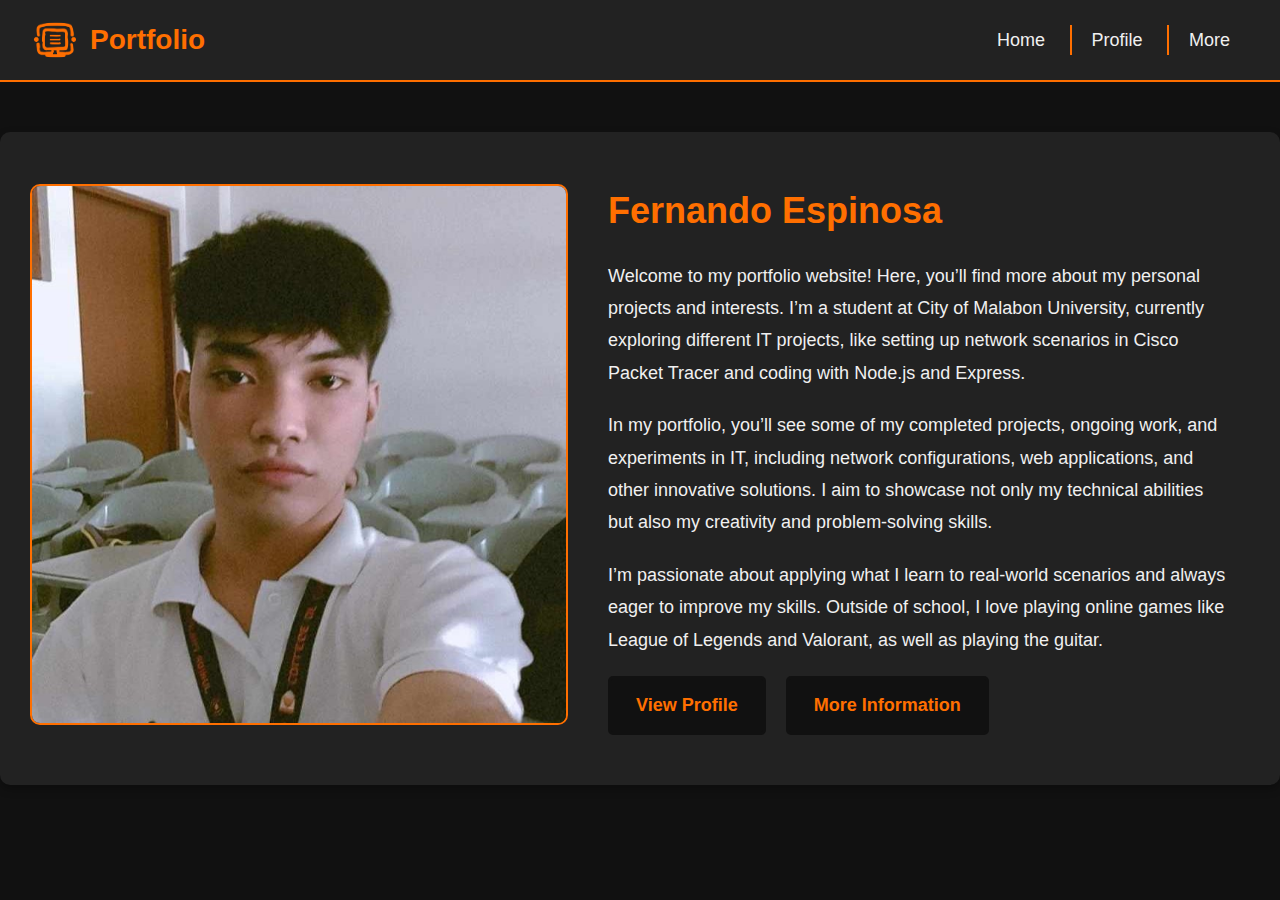
<file: HTML/index.html>
<!DOCTYPE html>
<html lang="en">
<head>
    <meta charset="UTF-8">
    <meta name="viewport" content="width=device-width, initial-scale=1.0">
    <title>Portfolio</title>
    <link rel="stylesheet" href="../CSS/home.css">
</head>
<body>
    <!-- Navigation Bar -->
    <nav class="navbar">
        <div class="logo">
            <img src="../IMAGE/mainlogo.png" alt="Logo" class="logo-img">
            <span class="logo-text">Portfolio</span>
        </div>
        <div class="nav-links">
            <a href="/HTML/index.html">Home</a>
            <a href="/HTML/profile.html">Profile</a>
            <a href="/HTML/more.html">More</a>
        </div>
    </nav>

    <!-- Main Content -->
    <div class="main-container">
        <!-- Left side image -->
        <div class="main-image">
            <img src="../IMAGE/pic1.jpg" alt="Main Image" class="image">
        </div>

        <!-- Right side content -->
        <div class="main-content">
            <h1>Fernando Espinosa</h1>
            <p>
                Welcome to my portfolio website! Here, you’ll find more about my personal projects and interests. 
                I’m a student at City of Malabon University, currently exploring different IT projects, like setting up 
                network scenarios in Cisco Packet Tracer and coding with Node.js and Express.
            </p>
            <p>
                In my portfolio, you’ll see some of my completed projects, ongoing work, and experiments in IT, 
                including network configurations, web applications, and other innovative solutions. I aim to showcase 
                not only my technical abilities but also my creativity and problem-solving skills.
            </p>
            <p>
                I’m passionate about applying what I learn to real-world scenarios and always eager to improve my skills. 
                Outside of school, I love playing online games like League of Legends and Valorant, as well as playing the guitar.
            </p>
            
            <!-- Styled Buttons -->
            <div class="button-container">
                <a href="/HTML/profile.html" class="button">View Profile</a>
                <a href="/HTML/more.html" class="button">More Information</a>
            </div>
        </div>
    </div>
</body>
</html>
</file>
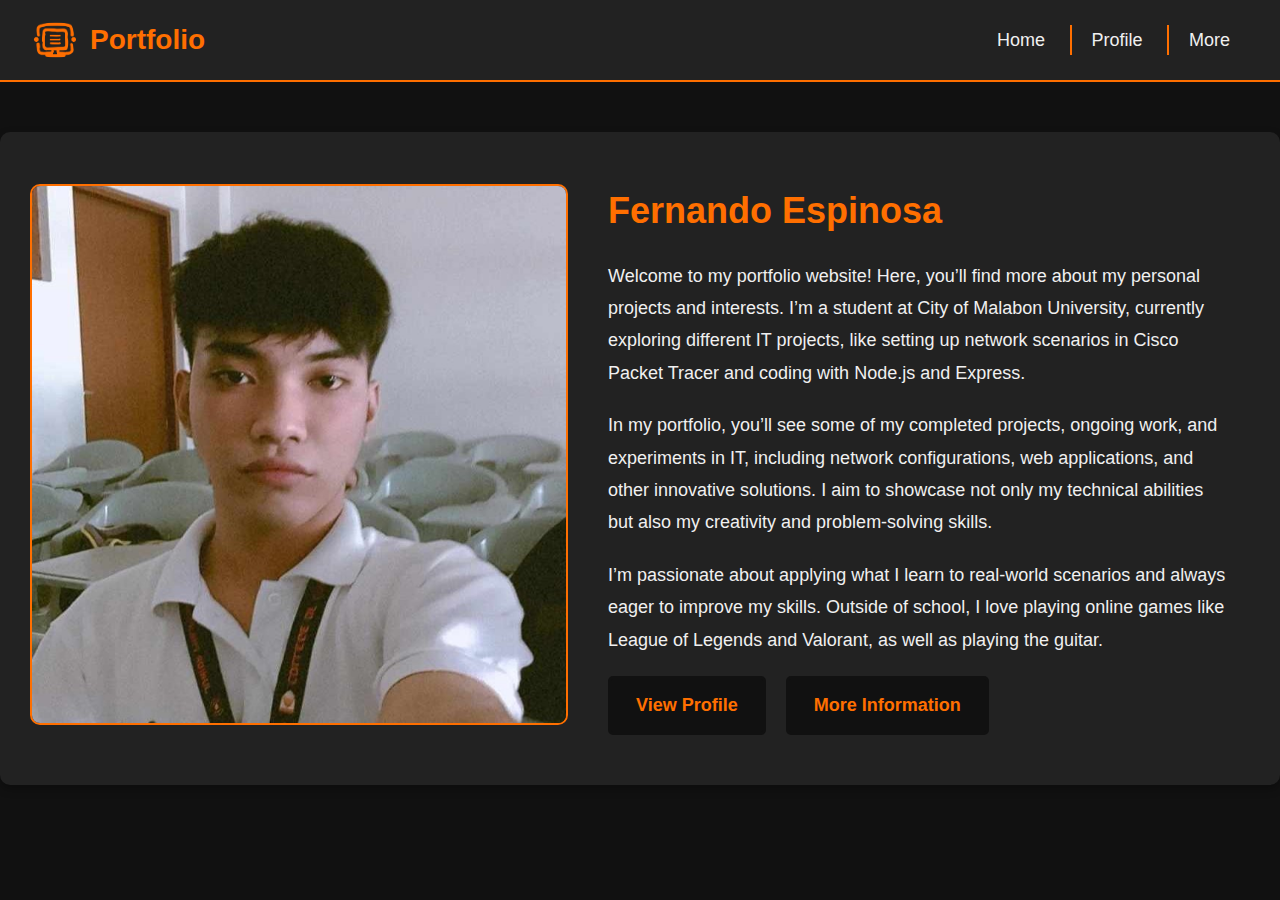
<file: HTML/home.html>
<!DOCTYPE html>
<html lang="en">
<head>
    <meta charset="UTF-8">
    <meta name="viewport" content="width=device-width, initial-scale=1.0">
    <title>Portfolio</title>
    <link rel="stylesheet" href="/CSS/home.css">
</head>
<body>
    <!-- Navigation Bar -->
    <nav class="navbar">
        <div class="logo">
            <img src="/IMAGE/mainlogo.png" alt="Logo" class="logo-img">
            <span class="logo-text">Portfolio</span>
        </div>
        <div class="nav-links">
            <a href="/HTML/home.html">Home</a>
            <a href="/HTML/profile.html">Profile</a>
            <a href="/HTML/more.html">More</a>
        </div>
    </nav>

    <!-- Main Content -->
    <div class="main-container">
        <!-- Left side image -->
        <div class="main-image">
            <img src="/IMAGE/pic1.jpg" alt="Main Image" class="image">
        </div>

        <!-- Right side content -->
        <div class="main-content">
            <h1>Fernando Espinosa</h1>
            <p>
                Welcome to my portfolio website! Here, you’ll find more about my personal projects and interests. 
                I’m a student at City of Malabon University, currently exploring different IT projects, like setting up 
                network scenarios in Cisco Packet Tracer and coding with Node.js and Express.
            </p>
            <p>
                In my portfolio, you’ll see some of my completed projects, ongoing work, and experiments in IT, 
                including network configurations, web applications, and other innovative solutions. I aim to showcase 
                not only my technical abilities but also my creativity and problem-solving skills.
            </p>
            <p>
                I’m passionate about applying what I learn to real-world scenarios and always eager to improve my skills. 
                Outside of school, I love playing online games like League of Legends and Valorant, as well as playing the guitar.
            </p>
            
            <!-- Styled Buttons -->
            <div class="button-container">
                <a href="/HTML/profile.html" class="button">View Profile</a>
                <a href="/HTML/more.html" class="button">More Information</a>
            </div>
        </div>
    </div>
</body>
</html>
</file>
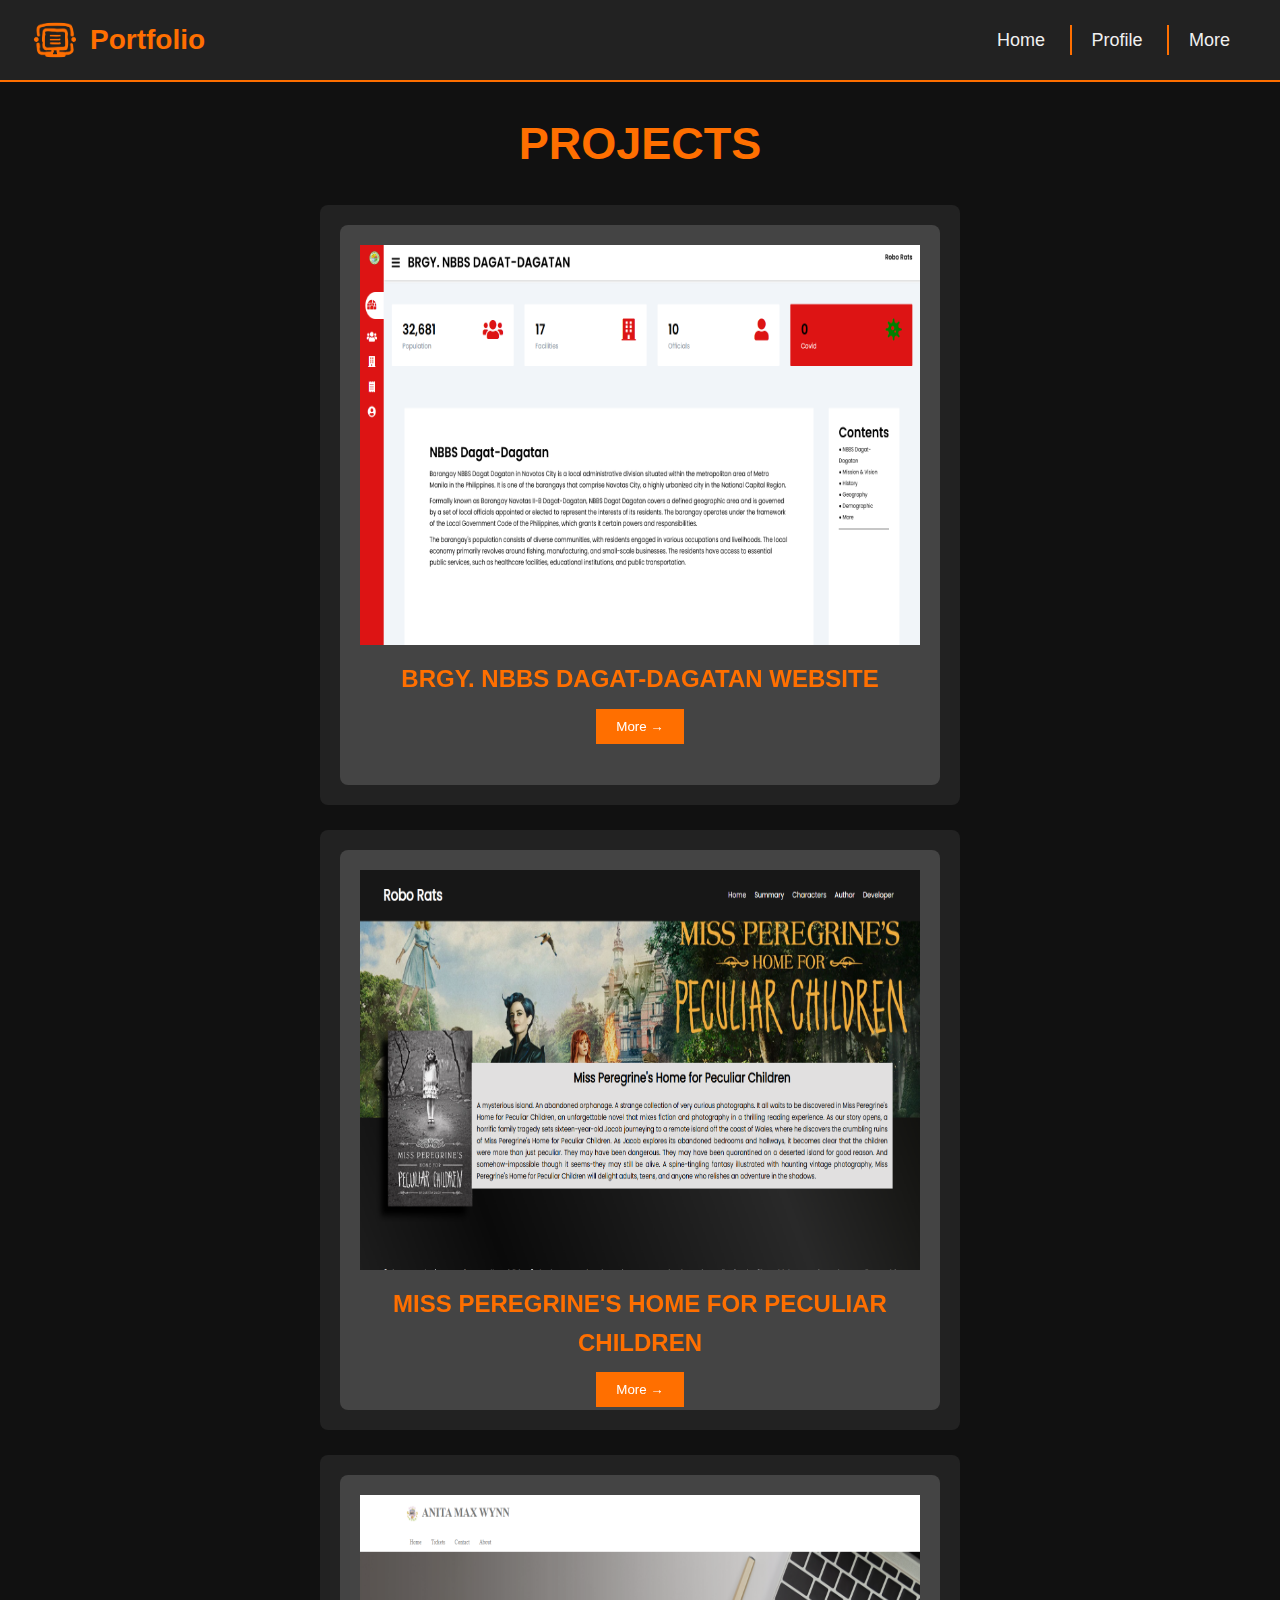
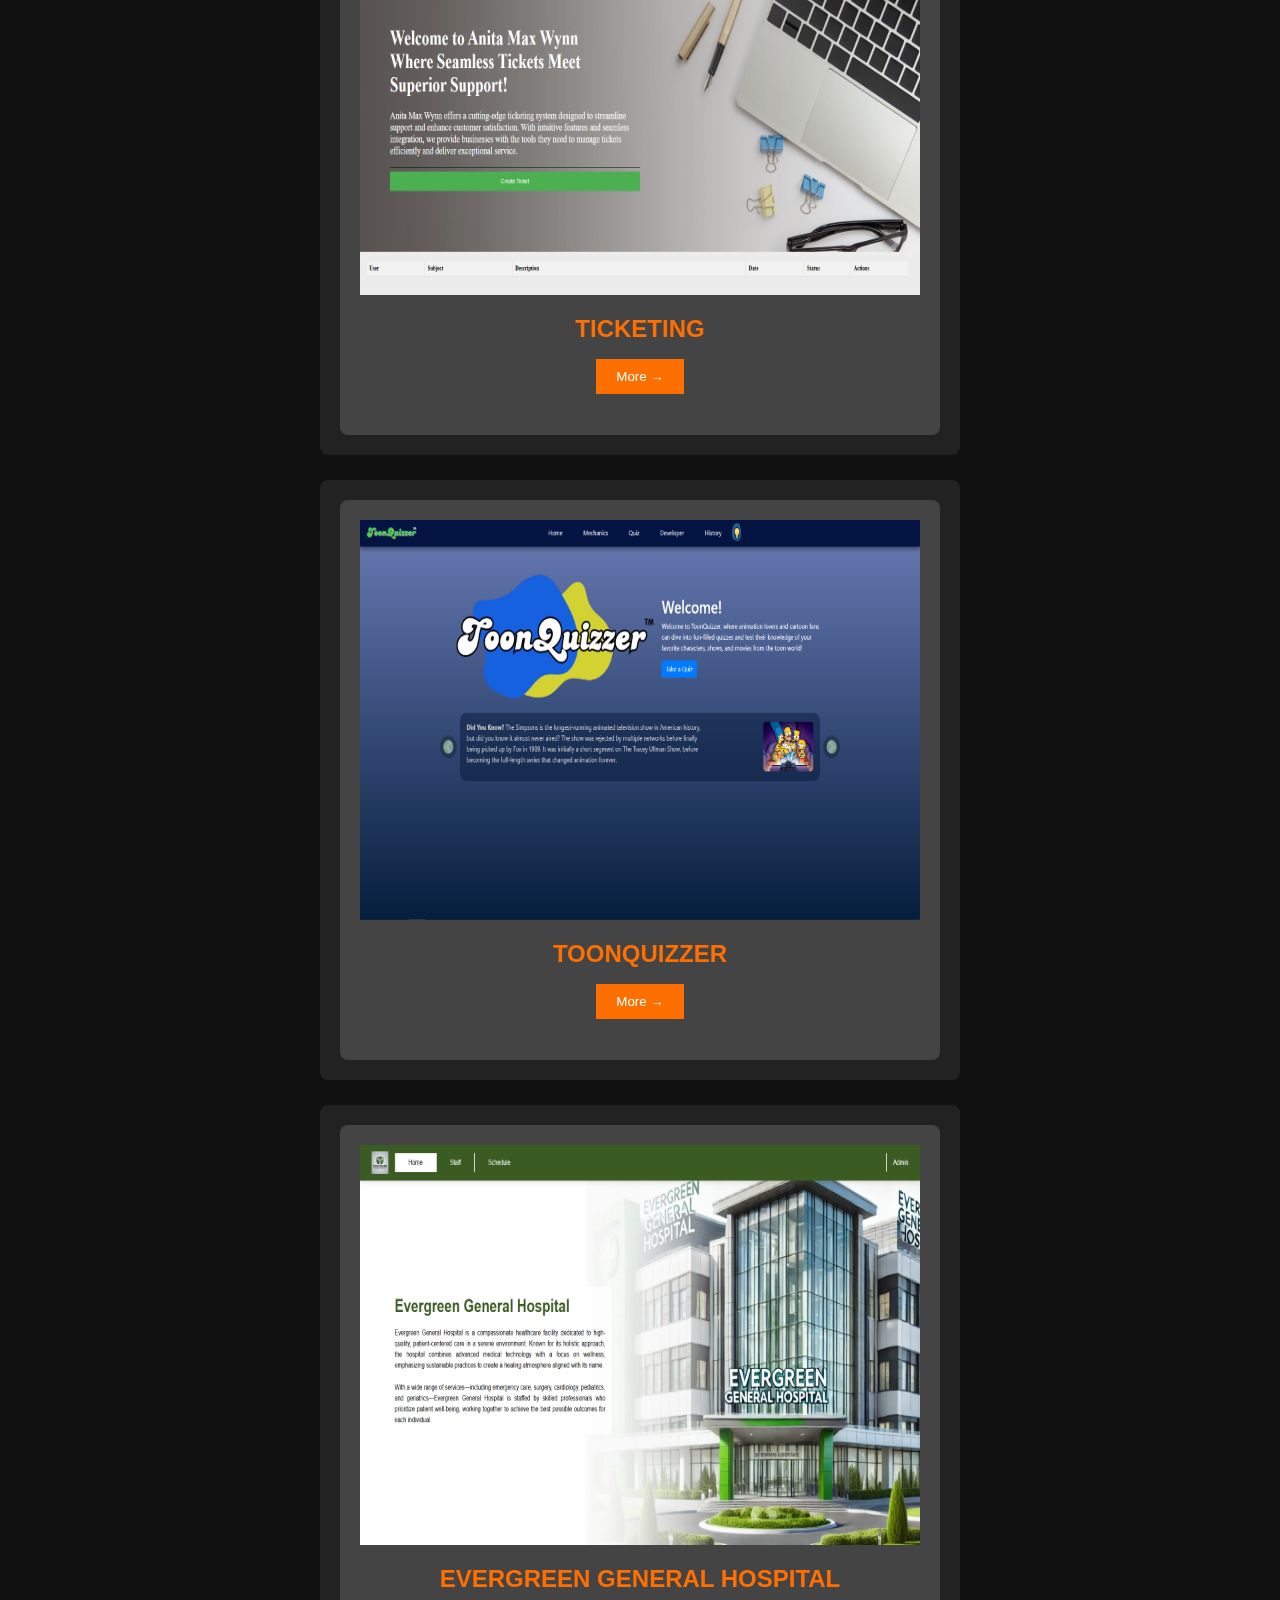
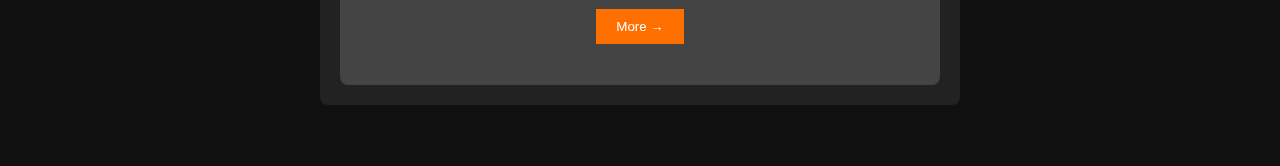
<file: HTML/more.html>
<!DOCTYPE html>
<html lang="en">
<head>
    <meta charset="UTF-8">
    <meta name="viewport" content="width=device-width, initial-scale=1.0">
    <title>Portfolio</title>
    <link rel="stylesheet" href="../CSS/more.css">
</head>
<body>
    <!-- Navigation Bar -->
    <nav class="navbar">
        <div class="logo">
            <img src="../IMAGE/mainlogo.png" alt="Logo" class="logo-img">
            <span class="logo-text">Portfolio</span>
        </div>
        <div class="nav-links">
            <a href="/HTML/index.html">Home</a>
            <a href="/HTML/profile.html">Profile</a>
            <a href="/HTML/more.html">More</a>
        </div>
    </nav>

    <h1> PROJECTS </h1>

    <!-- Main Content -->
    <div class="main-content">
        <div class="flip-container">
            <div class="flip-card">
                <!-- Front Side -->
                <div class="flip-card-front">
                    <div class="slideshow-container">
                        <img src="../IMAGE/nbbs.PNG" alt="Image 1" class="slideshow-image active">
                        <img src="../IMAGE/nbbs2.PNG" alt="Image 2" class="slideshow-image">
                        <img src="../IMAGE/nbbs3.PNG" alt="Image 3" class="slideshow-image">
                    </div>
                    <h2>BRGY. NBBS DAGAT-DAGATAN WEBSITE</h2>
                    <button class="more-btn">More →</button>
                </div>
                <!-- Back Side -->
                <div class="flip-card-back">
                    <h2>Additional Info</h2>
                    <p>This is one of my early projects, and I'm proud of how it turned out. 
                        The website we created showcases all the important information about Barangay 
                        NBBS Dagat-Dagatan, including its history, geography, and COVID cases. 
                        Along with my team members Vincent Barcelon, Kim Basada, Roel Dolendo, 
                        Mark Lusanta, and Vincent Tayson, we came together as a group called Roborats 
                        to develop this site. The purpose behind this project was to provide a detailed 
                        and accessible resource for people to learn more about our community, especially 
                        during a time when staying informed about local matters, like the impact of COVID-19, 
                        is so crucial. We wanted to make sure that the history and geographical significance 
                        of Barangay NBBS Dagat-Dagatan were well-represented as well, so everyone can 
                        appreciate and understand more about our local area.</p>
                    <button class="back-btn">Back</button>
                </div>
            </div>
        </div>
    </div>

    <div class="main-content">
        <div class="flip-container">
            <div class="flip-card">
                <!-- Front Side -->
                <div class="flip-card-front">
                    <div class="slideshow-container">
                        <img src="../IMAGE/miss1.PNG" alt="Image 1" class="slideshow-image active">
                        <img src="../IMAGE/miss2.PNG" alt="Image 2" class="slideshow-image">
                        <img src="../IMAGE/miss3.PNG" alt="Image 3" class="slideshow-image">
                    </div>
                    <h2>MISS PEREGRINE'S HOME FOR PECULIAR CHILDREN</h2>
                    <button class="more-btn">More →</button>
                </div>
                <!-- Back Side -->
                <div class="flip-card-back">
                    <h2>Additional Info</h2>
                    <p>This was one of my early projects, and I really enjoyed working on it. The website 
                        we created is all about Miss Peregrine's Home for Peculiar Children. It features 
                        chapter summaries, details about the characters, and information about the author, 
                        Ransom Riggs. We also included a section that highlights other books written by him. 
                        Along with my teammates Vincent, Kim, Roel, Mark, and Tayson, we made this website 
                        as part of our group, Roborats. Our goal for this project was to provide a thorough 
                        exploration of the book for its readers, offering insights into the characters and 
                        the author’s other works. We wanted to create a helpful resource for fans of the book, 
                        making it easier for them to dive deeper into the story. It was a great opportunity to 
                        blend our passion for literature with web development.</p>
                    <button class="back-btn">Back</button>
                </div>
            </div>
        </div>
    </div>

    <div class="main-content">
        <div class="flip-container">
            <div class="flip-card">
                <!-- Front Side -->
                <div class="flip-card-front">
                    <div class="slideshow-container">
                        <img src="../IMAGE/ticketing.png" alt="Image 1" class="slideshow-image active">
                        <img src="../IMAGE/tick2.png" alt="Image 2" class="slideshow-image">
                        <img src="../IMAGE/tick3.png" alt="Image 3" class="slideshow-image">
                    </div>
                    <h2>TICKETING</h2>
                    <button class="more-btn">More →</button>
                </div>
                <!-- Back Side -->
                <div class="flip-card-back">
                    <h2>Additional Info</h2>
                    <p>This was one of the hardest projects I've worked on, but also one of the most rewarding. 
                        The website we built records tickets and stores the data in MySQL, which required a lot 
                        of attention to detail and careful planning. Along with my teammates Nicole, Arianne, 
                        Princess, Athena, Lyca, and Ella, we made this website as part of our group, Anita Max Wynn. 
                        The goal of this project was to create a functional ticketing system that could manage and 
                        store data efficiently. We did this to help streamline processes and make it easier to track 
                        tickets. It was a great learning experience for all of us, combining technical skills with 
                        problem-solving, and we were able to achieve something that we could all be proud of.</p>
                    <button class="back-btn">Back</button>
                </div>
            </div>
        </div>
    </div>

    <div class="main-content">
        <div class="flip-container">
            <div class="flip-card">
                <!-- Front Side -->
                <div class="flip-card-front">
                    <div class="slideshow-container">
                        <img src="../IMAGE/quizzer.png" alt="Image 1" class="slideshow-image active">
                        <img src="../IMAGE/quizzer2.PNG" alt="Image 2" class="slideshow-image">
                        <img src="../IMAGE/quizzer3.PNG" alt="Image 3" class="slideshow-image">
                    </div>
                    <h2>TOONQUIZZER</h2>
                    <button class="more-btn">More →</button>
                </div>
                <!-- Back Side -->
                <div class="flip-card-back">
                    <h2>Additional Info</h2>
                    <p>This was an enjoyable project to work on. I created a quiz website with Elton Jeff Tusi, 
                        and the category was entertainment: cartoons. The website allows users to take a fun quiz 
                        and displays their score at the end. We also included a section that shows the history of 
                        cartoons, offering a bit of background to make the experience more engaging. The purpose 
                        of this project was to create an interactive and educational way for people to test their 
                        knowledge of cartoons, while also learning more about their history. It was a great 
                        opportunity to combine our interest in entertainment with web development.</p>
                    <button class="back-btn">Back</button>
                </div>
            </div>
        </div>
    </div>

    <div class="main-content">
        <div class="flip-container">
            <div class="flip-card">
                <!-- Front Side -->
                <div class="flip-card-front">
                    <div class="slideshow-container">
                        <img src="../IMAGE/evergreen.PNG" alt="Image 1" class="slideshow-image active">
                        <img src="../IMAGE/evergreen2.PNG" alt="Image 2" class="slideshow-image">
                        <img src="../IMAGE/evergreen3.PNG" alt="Image 3" class="slideshow-image">
                    </div>
                    <h2>EVERGREEN GENERAL HOSPITAL</h2>
                    <button class="more-btn">More →</button>
                </div>
                <!-- Back Side -->
                <div class="flip-card-back">
                    <h2>Additional Info</h2>
                    <p>This is my current project, and it's been a great experience so far. Along with my teammates 
                        Nicole, Arianne, Princess, and Athena, we're working on a system to record all the information 
                        of doctors and their schedules as administrators of Evergreen General Hospital. The goal of 
                        this project is to create a more organized and efficient way for the hospital to manage doctor 
                        schedules, ensuring that everything runs smoothly for both staff and patients. We wanted to help 
                        improve the hospital's administrative processes, making it easier for everyone to access and 
                        update important information quickly. This project is an excellent way for us to apply our skills 
                        while contributing to a real-world solution.</p>
                    <button class="back-btn">Back</button>
                </div>
            </div>
        </div>
    </div>

    <script src="../JAVASCRIPT/more.js"></script>
</body>
</html>
</file>
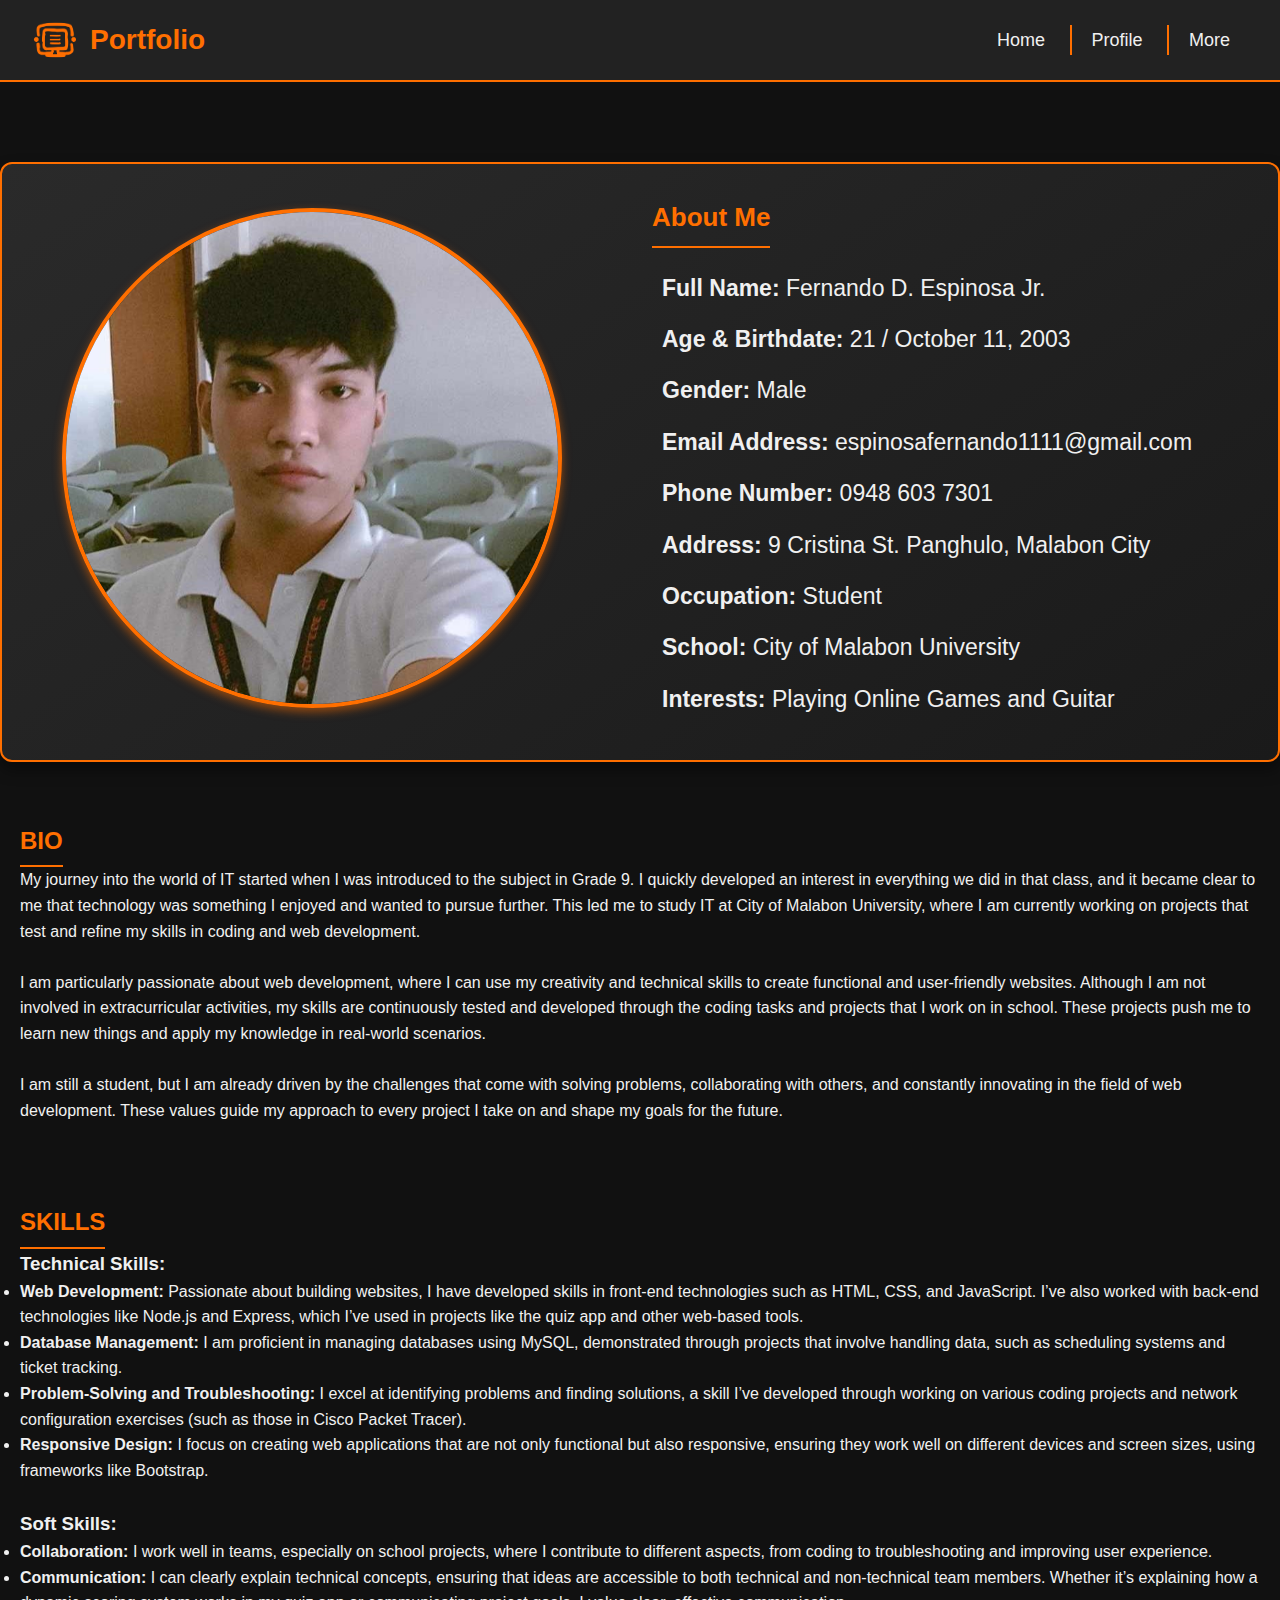
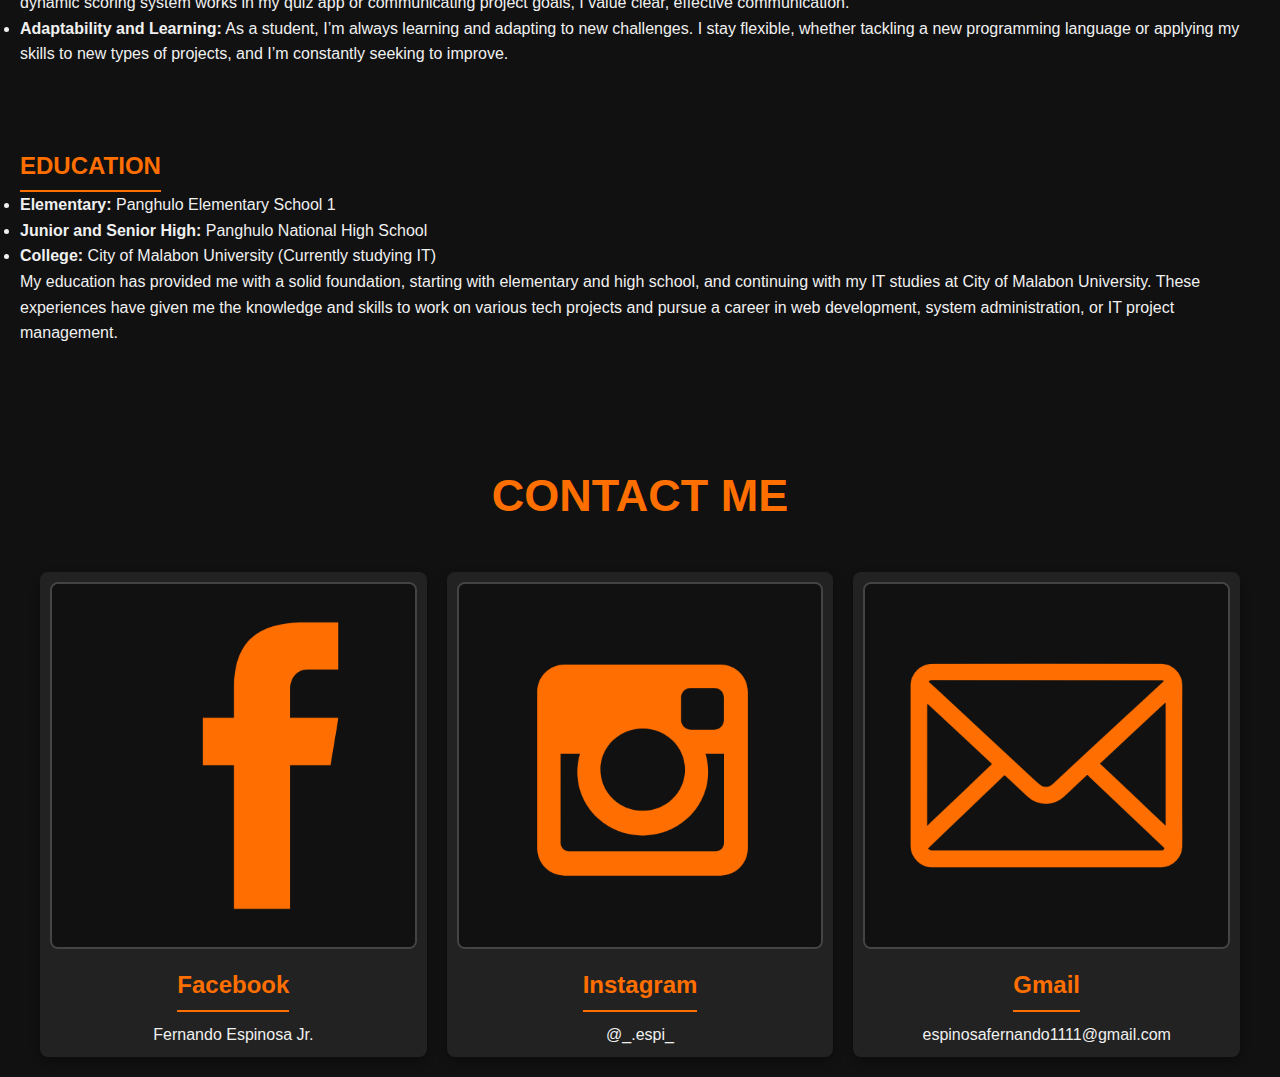
<file: HTML/profile.html>
<!DOCTYPE html>
<html lang="en">
<head>
    <meta charset="UTF-8">
    <meta name="viewport" content="width=device-width, initial-scale=1.0">
    <title>Portfolio</title>
    <link rel="stylesheet" href="../CSS/profile.css">
</head>
<body>
    <!-- Navigation Bar -->
    <nav class="navbar">
        <div class="logo">
            <img src="../IMAGE/mainlogo.png" alt="Logo" class="logo-img">
            <span class="logo-text">Portfolio</span>
        </div>
        <div class="nav-links">
            <a href="/HTML/index.html">Home</a>
            <a href="/HTML/profile.html">Profile</a>
            <a href="/HTML/more.html">More</a>
        </div>
    </nav>

   <!-- Main Content -->
<div class="profile-section">
    <!-- Profile Picture -->
    <div class="profile-image">
        <img src="../IMAGE/pic1.jpg" alt="Profile Picture">
    </div>
    <!-- Profile Information -->
    <div class="profile-info">
        <h2 class="profile-heading">About Me</h2>
        <p><i class="icon fas fa-user"></i><strong> Full Name:</strong> Fernando D. Espinosa Jr.</p>
        <p><i class="icon fas fa-calendar-alt"></i><strong> Age & Birthdate:</strong> 21 / October 11, 2003</p>
        <p><i class="icon fas fa-venus-mars"></i><strong> Gender:</strong> Male</p>
        <p><i class="icon fas fa-envelope"></i><strong> Email Address:</strong> espinosafernando1111@gmail.com</p>
        <p><i class="icon fas fa-phone"></i><strong> Phone Number:</strong> 0948 603 7301</p>
        <p><i class="icon fas fa-map-marker-alt"></i><strong> Address:</strong> 9 Cristina St. Panghulo, Malabon City</p>
        <p><i class="icon fas fa-briefcase"></i><strong> Occupation:</strong> Student</p>
        <p><i class="icon fas fa-building"></i><strong> School:</strong> City of Malabon University</p>
        <p><i class="icon fas fa-heart"></i><strong> Interests:</strong> Playing Online Games and Guitar</p>
    </div>

</div> 

<div class="bio-section">
    <h2 class="section-heading">BIO</h2>
    <p>My journey into the world of IT started when I was introduced to the subject in Grade 9. I quickly developed an interest in everything we did in that class, and it became clear to me that technology was something I enjoyed and wanted to pursue further. This led me to study IT at City of Malabon University, where I am currently working on projects that test and refine my skills in coding and web development.</p>
    <p> &nbsp; </p>
    <p>I am particularly passionate about web development, where I can use my creativity and technical skills to create functional and user-friendly websites. Although I am not involved in extracurricular activities, my skills are continuously tested and developed through the coding tasks and projects that I work on in school. These projects push me to learn new things and apply my knowledge in real-world scenarios.</p>
    <p> &nbsp; </p>
    <p>I am still a student, but I am already driven by the challenges that come with solving problems, collaborating with others, and constantly innovating in the field of web development. These values guide my approach to every project I take on and shape my goals for the future.</p>
</div>

<div class="skills-section">
    <h2 class="section-heading">SKILLS</h2>
    <h3 class="subheading">Technical Skills:</h3>
    <ul>
        <li><strong>Web Development:</strong> Passionate about building websites, I have developed skills in front-end technologies such as HTML, CSS, and JavaScript. I’ve also worked with back-end technologies like Node.js and Express, which I’ve used in projects like the quiz app and other web-based tools.</li>
        <li><strong>Database Management:</strong> I am proficient in managing databases using MySQL, demonstrated through projects that involve handling data, such as scheduling systems and ticket tracking.</li>
        <li><strong>Problem-Solving and Troubleshooting:</strong> I excel at identifying problems and finding solutions, a skill I’ve developed through working on various coding projects and network configuration exercises (such as those in Cisco Packet Tracer).</li>
        <li><strong>Responsive Design:</strong> I focus on creating web applications that are not only functional but also responsive, ensuring they work well on different devices and screen sizes, using frameworks like Bootstrap.</li>
    </ul>

    <p> &nbsp; </p>

    <h3 class="subheading">Soft Skills:</h3>
    <ul>
        <li><strong>Collaboration:</strong> I work well in teams, especially on school projects, where I contribute to different aspects, from coding to troubleshooting and improving user experience.</li>
        <li><strong>Communication:</strong> I can clearly explain technical concepts, ensuring that ideas are accessible to both technical and non-technical team members. Whether it’s explaining how a dynamic scoring system works in my quiz app or communicating project goals, I value clear, effective communication.</li>
        <li><strong>Adaptability and Learning:</strong> As a student, I’m always learning and adapting to new challenges. I stay flexible, whether tackling a new programming language or applying my skills to new types of projects, and I’m constantly seeking to improve.</li>
    </ul>
</div>

<div class="education-section">
    <h2 class="section-heading">EDUCATION</h2>
    <ul>
        <li><strong>Elementary:</strong> Panghulo Elementary School 1</li>
        <li><strong>Junior and Senior High:</strong> Panghulo National High School</li>
        <li><strong>College:</strong> City of Malabon University (Currently studying IT)</li>
    </ul>
    <p>My education has provided me with a solid foundation, starting with elementary and high school, and continuing with my IT studies at City of Malabon University. These experiences have given me the knowledge and skills to work on various tech projects and pursue a career in web development, system administration, or IT project management.</p>
</div>


</div>
    <h1>CONTACT ME</h1>
    <!-- Sections Below -->
    <div class="sections">
    <div class="section">
        <img src="../IMAGE/web1.png" alt="Section 1">
        <h3 class="section-heading">Facebook</h3>
        <p class="section-description">Fernando Espinosa Jr.</p>
    </div>
    <div class="section">
        <img src="../IMAGE/web2.png" alt="Section 2">
        <h3 class="section-heading">Instagram</h3>
        <p class="section-description">@_.espi_</p>
    </div>
    <div class="section">
        <img src="../IMAGE/web3.png" alt="Section 3">
        <h3 class="section-heading">Gmail</h3>
        <p class="section-description">espinosafernando1111@gmail.com</p>
    </div>
</div>

</body>

</html>
</file>
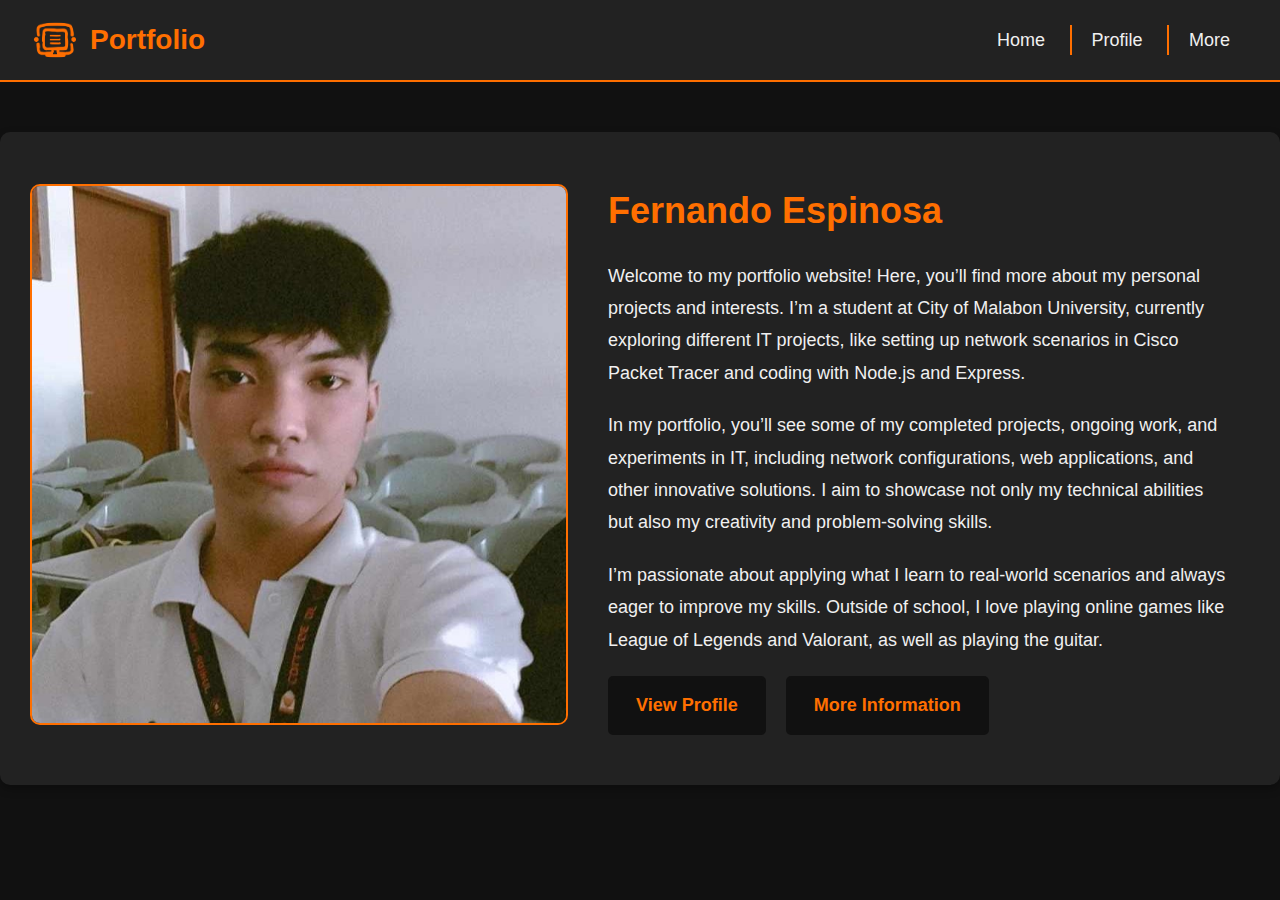
<file: IPT1_ESPINOSA/HTML/home.html>
<!DOCTYPE html>
<html lang="en">
<head>
    <meta charset="UTF-8">
    <meta name="viewport" content="width=device-width, initial-scale=1.0">
    <title>Portfolio</title>
    <link rel="stylesheet" href="/CSS/home.css">
</head>
<body>
    <!-- Navigation Bar -->
    <nav class="navbar">
        <div class="logo">
            <img src="/IMAGE/mainlogo.png" alt="Logo" class="logo-img">
            <span class="logo-text">Portfolio</span>
        </div>
        <div class="nav-links">
            <a href="/HTML/home.html">Home</a>
            <a href="/HTML/profile.html">Profile</a>
            <a href="/HTML/more.html">More</a>
        </div>
    </nav>

    <!-- Main Content -->
    <div class="main-container">
        <!-- Left side image -->
        <div class="main-image">
            <img src="/IMAGE/pic1.jpg" alt="Main Image" class="image">
        </div>

        <!-- Right side content -->
        <div class="main-content">
            <h1>Fernando Espinosa</h1>
            <p>
                Welcome to my portfolio website! Here, you’ll find more about my personal projects and interests. 
                I’m a student at City of Malabon University, currently exploring different IT projects, like setting up 
                network scenarios in Cisco Packet Tracer and coding with Node.js and Express.
            </p>
            <p>
                In my portfolio, you’ll see some of my completed projects, ongoing work, and experiments in IT, 
                including network configurations, web applications, and other innovative solutions. I aim to showcase 
                not only my technical abilities but also my creativity and problem-solving skills.
            </p>
            <p>
                I’m passionate about applying what I learn to real-world scenarios and always eager to improve my skills. 
                Outside of school, I love playing online games like League of Legends and Valorant, as well as playing the guitar.
            </p>
            
            <!-- Styled Buttons -->
            <div class="button-container">
                <a href="/HTML/profile.html" class="button">View Profile</a>
                <a href="/HTML/more.html" class="button">More Information</a>
            </div>
        </div>
    </div>
</body>
</html>
</file>
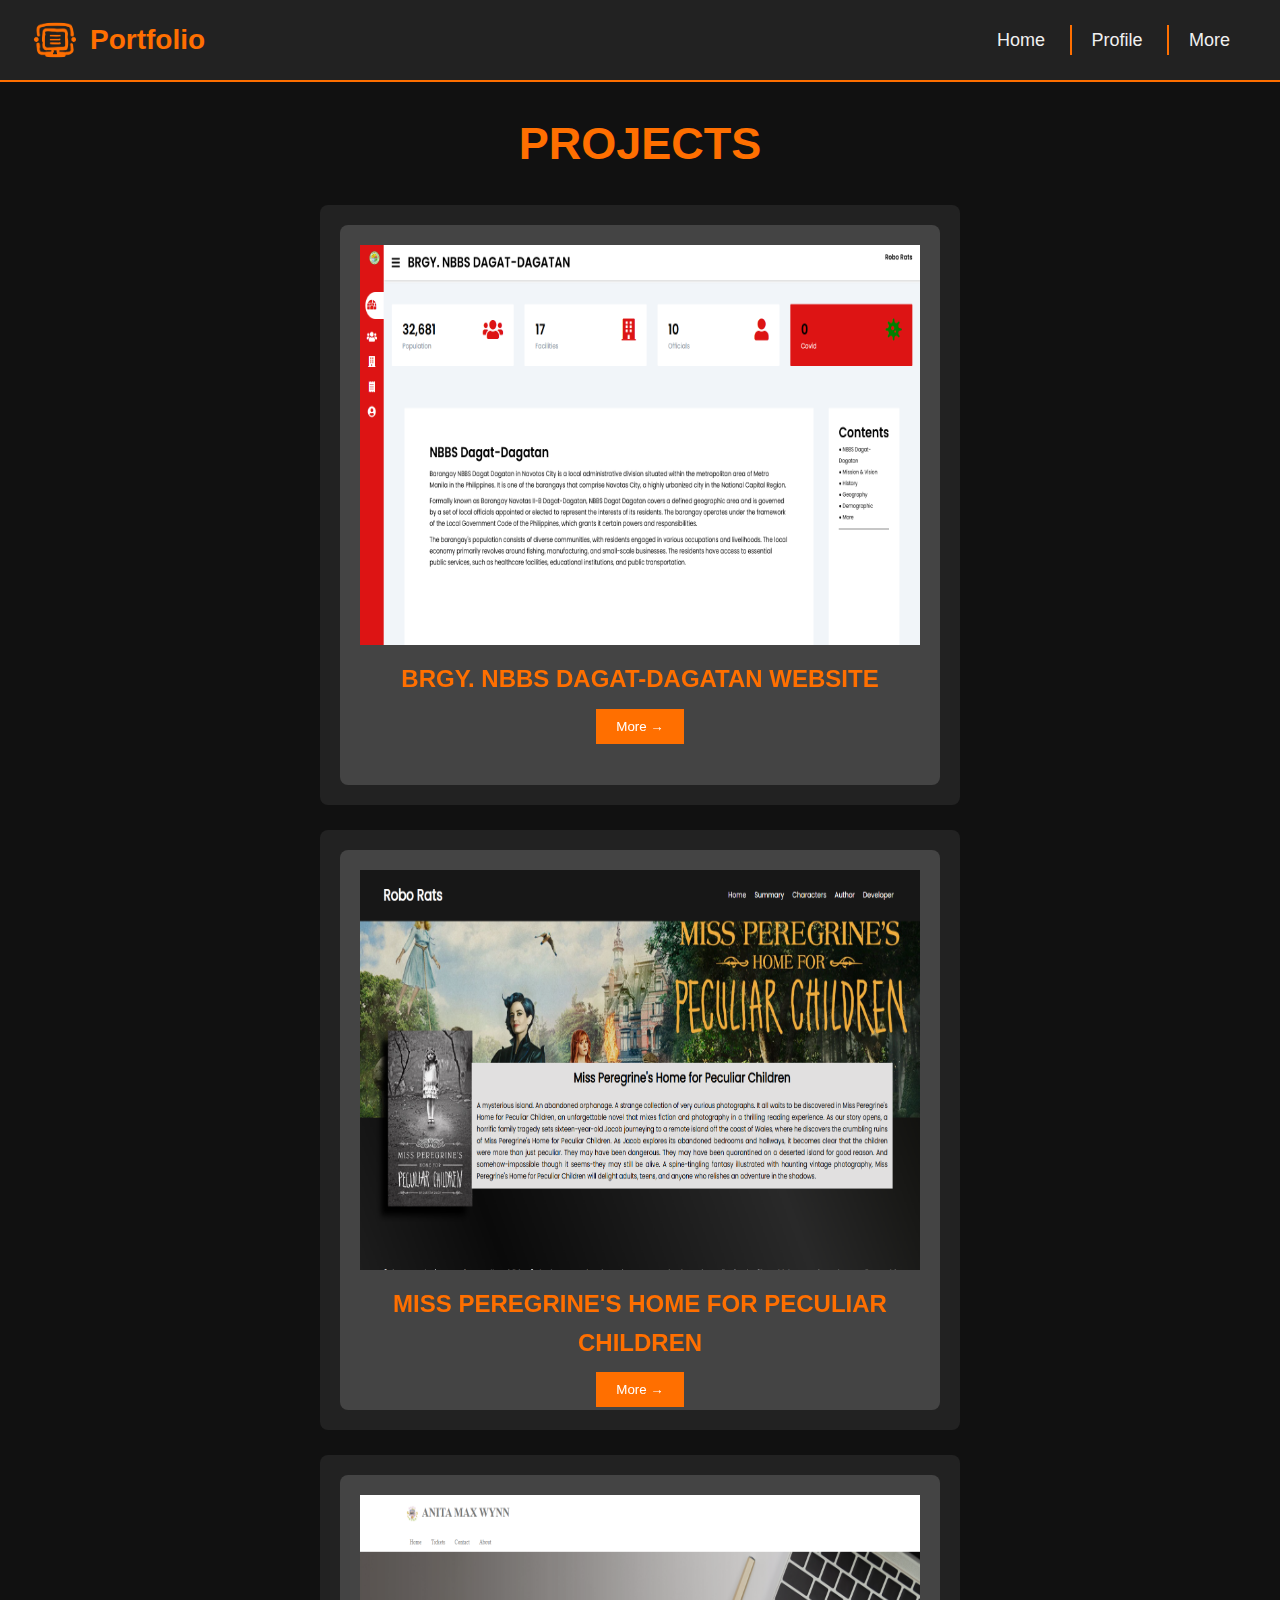
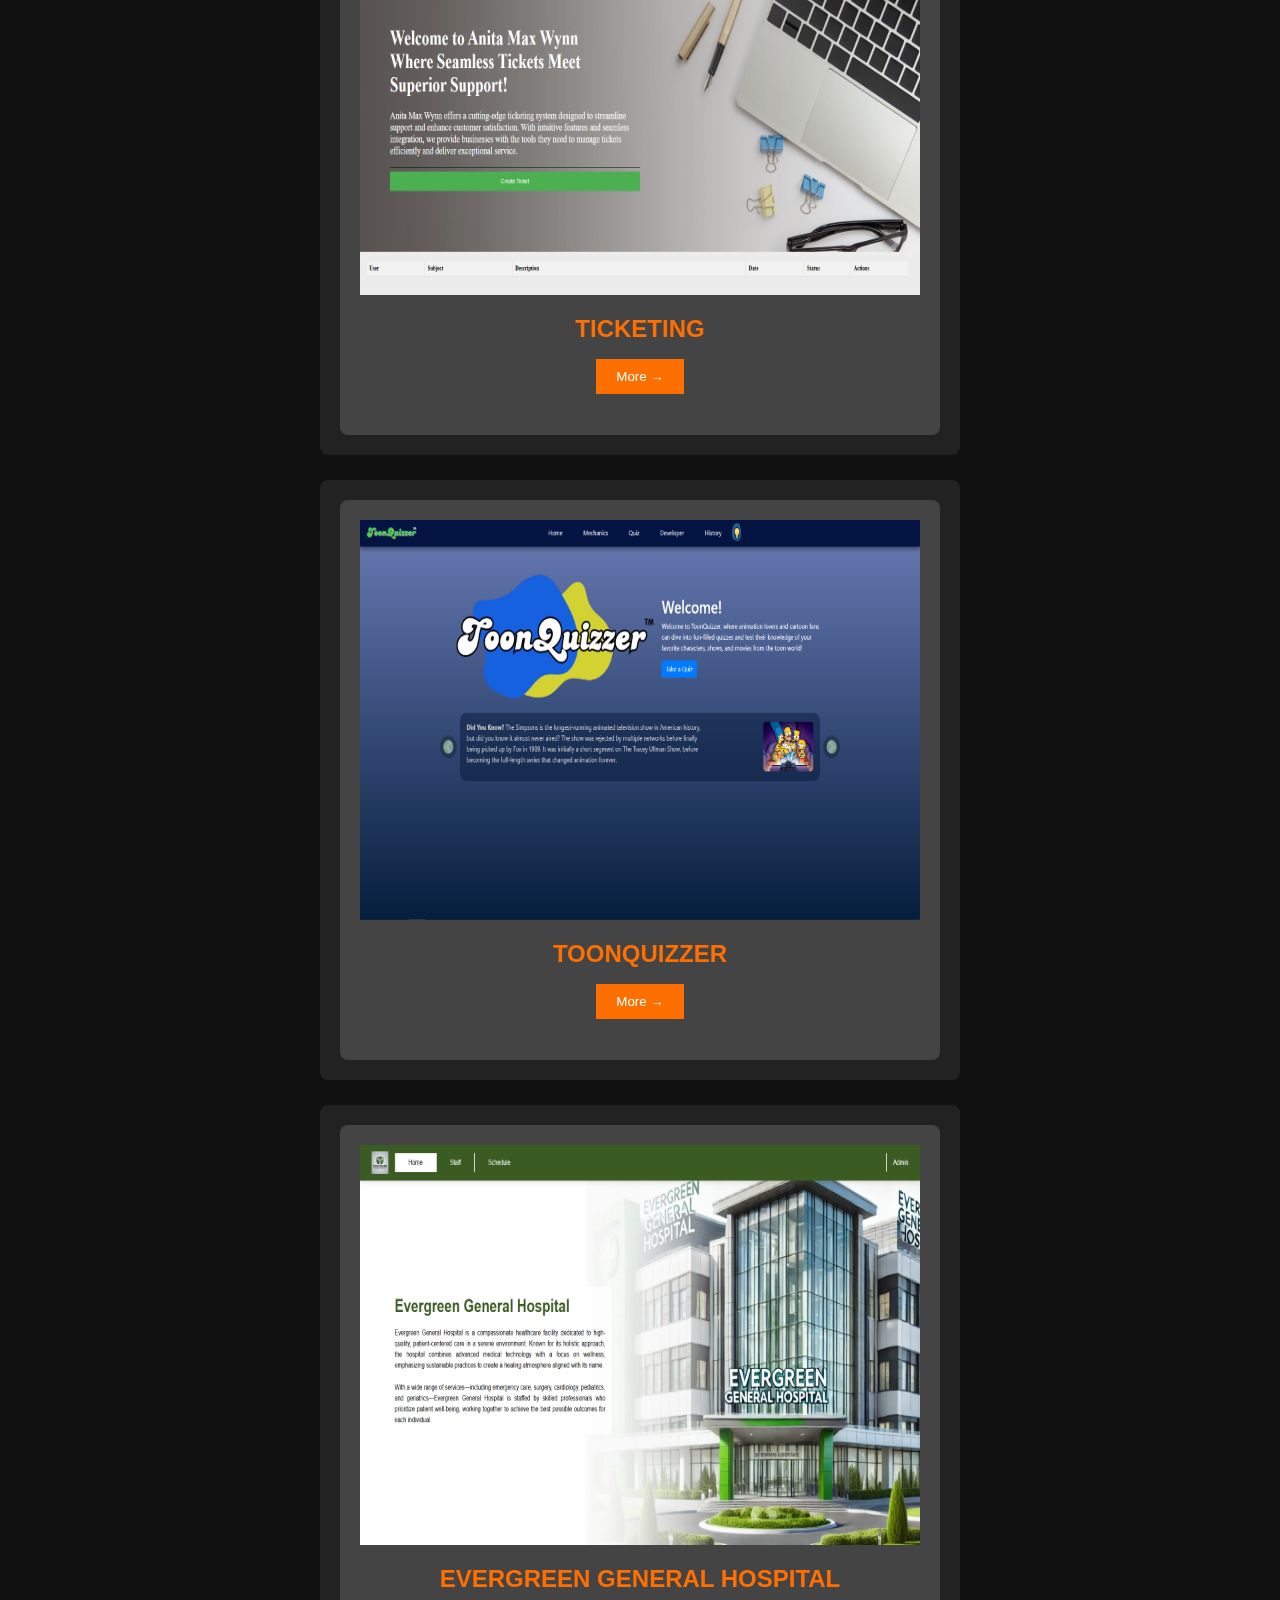
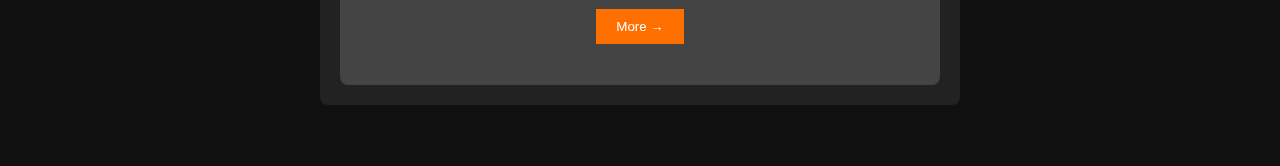
<file: IPT1_ESPINOSA/HTML/more.html>
<!DOCTYPE html>
<html lang="en">
<head>
    <meta charset="UTF-8">
    <meta name="viewport" content="width=device-width, initial-scale=1.0">
    <title>Portfolio</title>
    <link rel="stylesheet" href="/CSS/more.css">
</head>
<body>
    <!-- Navigation Bar -->
    <nav class="navbar">
        <div class="logo">
            <img src="/IMAGE/mainlogo.png" alt="Logo" class="logo-img">
            <span class="logo-text">Portfolio</span>
        </div>
        <div class="nav-links">
            <a href="/HTML/home.html">Home</a>
            <a href="/HTML/profile.html">Profile</a>
            <a href="/HTML/more.html">More</a>
        </div>
    </nav>

    <h1> PROJECTS </h1>

    <!-- Main Content -->
    <div class="main-content">
        <div class="flip-container">
            <div class="flip-card">
                <!-- Front Side -->
                <div class="flip-card-front">
                    <div class="slideshow-container">
                        <img src="/IMAGE/nbbs.PNG" alt="Image 1" class="slideshow-image active">
                        <img src="/IMAGE/nbbs2.PNG" alt="Image 2" class="slideshow-image">
                        <img src="/IMAGE/nbbs3.PNG" alt="Image 3" class="slideshow-image">
                    </div>
                    <h2>BRGY. NBBS DAGAT-DAGATAN WEBSITE</h2>
                    <button class="more-btn">More →</button>
                </div>
                <!-- Back Side -->
                <div class="flip-card-back">
                    <h2>Additional Info</h2>
                    <p>This is one of my early projects, and I'm proud of how it turned out. 
                        The website we created showcases all the important information about Barangay 
                        NBBS Dagat-Dagatan, including its history, geography, and COVID cases. 
                        Along with my team members Vincent Barcelon, Kim Basada, Roel Dolendo, 
                        Mark Lusanta, and Vincent Tayson, we came together as a group called Roborats 
                        to develop this site. The purpose behind this project was to provide a detailed 
                        and accessible resource for people to learn more about our community, especially 
                        during a time when staying informed about local matters, like the impact of COVID-19, 
                        is so crucial. We wanted to make sure that the history and geographical significance 
                        of Barangay NBBS Dagat-Dagatan were well-represented as well, so everyone can 
                        appreciate and understand more about our local area.</p>
                    <button class="back-btn">Back</button>
                </div>
            </div>
        </div>
    </div>

    <div class="main-content">
        <div class="flip-container">
            <div class="flip-card">
                <!-- Front Side -->
                <div class="flip-card-front">
                    <div class="slideshow-container">
                        <img src="/IMAGE/miss1.PNG" alt="Image 1" class="slideshow-image active">
                        <img src="/IMAGE/miss2.PNG" alt="Image 2" class="slideshow-image">
                        <img src="/IMAGE/miss3.PNG" alt="Image 3" class="slideshow-image">
                    </div>
                    <h2>MISS PEREGRINE'S HOME FOR PECULIAR CHILDREN</h2>
                    <button class="more-btn">More →</button>
                </div>
                <!-- Back Side -->
                <div class="flip-card-back">
                    <h2>Additional Info</h2>
                    <p>This was one of my early projects, and I really enjoyed working on it. The website 
                        we created is all about Miss Peregrine's Home for Peculiar Children. It features 
                        chapter summaries, details about the characters, and information about the author, 
                        Ransom Riggs. We also included a section that highlights other books written by him. 
                        Along with my teammates Vincent, Kim, Roel, Mark, and Tayson, we made this website 
                        as part of our group, Roborats. Our goal for this project was to provide a thorough 
                        exploration of the book for its readers, offering insights into the characters and 
                        the author’s other works. We wanted to create a helpful resource for fans of the book, 
                        making it easier for them to dive deeper into the story. It was a great opportunity to 
                        blend our passion for literature with web development.</p>
                    <button class="back-btn">Back</button>
                </div>
            </div>
        </div>
    </div>

    <div class="main-content">
        <div class="flip-container">
            <div class="flip-card">
                <!-- Front Side -->
                <div class="flip-card-front">
                    <div class="slideshow-container">
                        <img src="/IMAGE/ticketing.png" alt="Image 1" class="slideshow-image active">
                        <img src="/IMAGE/tick2.png" alt="Image 2" class="slideshow-image">
                        <img src="/IMAGE/tick3.png" alt="Image 3" class="slideshow-image">
                    </div>
                    <h2>TICKETING</h2>
                    <button class="more-btn">More →</button>
                </div>
                <!-- Back Side -->
                <div class="flip-card-back">
                    <h2>Additional Info</h2>
                    <p>This was one of the hardest projects I've worked on, but also one of the most rewarding. 
                        The website we built records tickets and stores the data in MySQL, which required a lot 
                        of attention to detail and careful planning. Along with my teammates Nicole, Arianne, 
                        Princess, Athena, Lyca, and Ella, we made this website as part of our group, Anita Max Wynn. 
                        The goal of this project was to create a functional ticketing system that could manage and 
                        store data efficiently. We did this to help streamline processes and make it easier to track 
                        tickets. It was a great learning experience for all of us, combining technical skills with 
                        problem-solving, and we were able to achieve something that we could all be proud of.</p>
                    <button class="back-btn">Back</button>
                </div>
            </div>
        </div>
    </div>

    <div class="main-content">
        <div class="flip-container">
            <div class="flip-card">
                <!-- Front Side -->
                <div class="flip-card-front">
                    <div class="slideshow-container">
                        <img src="/IMAGE/quizzer.png" alt="Image 1" class="slideshow-image active">
                        <img src="/IMAGE/quizzer2.PNG" alt="Image 2" class="slideshow-image">
                        <img src="/IMAGE/quizzer3.PNG" alt="Image 3" class="slideshow-image">
                    </div>
                    <h2>TOONQUIZZER</h2>
                    <button class="more-btn">More →</button>
                </div>
                <!-- Back Side -->
                <div class="flip-card-back">
                    <h2>Additional Info</h2>
                    <p>This was an enjoyable project to work on. I created a quiz website with Elton Jeff Tusi, 
                        and the category was entertainment: cartoons. The website allows users to take a fun quiz 
                        and displays their score at the end. We also included a section that shows the history of 
                        cartoons, offering a bit of background to make the experience more engaging. The purpose 
                        of this project was to create an interactive and educational way for people to test their 
                        knowledge of cartoons, while also learning more about their history. It was a great 
                        opportunity to combine our interest in entertainment with web development.</p>
                    <button class="back-btn">Back</button>
                </div>
            </div>
        </div>
    </div>

    <div class="main-content">
        <div class="flip-container">
            <div class="flip-card">
                <!-- Front Side -->
                <div class="flip-card-front">
                    <div class="slideshow-container">
                        <img src="/IMAGE/evergreen.PNG" alt="Image 1" class="slideshow-image active">
                        <img src="/IMAGE/evergreen2.PNG" alt="Image 2" class="slideshow-image">
                        <img src="/IMAGE/evergreen3.PNG" alt="Image 3" class="slideshow-image">
                    </div>
                    <h2>EVERGREEN GENERAL HOSPITAL</h2>
                    <button class="more-btn">More →</button>
                </div>
                <!-- Back Side -->
                <div class="flip-card-back">
                    <h2>Additional Info</h2>
                    <p>This is my current project, and it's been a great experience so far. Along with my teammates 
                        Nicole, Arianne, Princess, and Athena, we're working on a system to record all the information 
                        of doctors and their schedules as administrators of Evergreen General Hospital. The goal of 
                        this project is to create a more organized and efficient way for the hospital to manage doctor 
                        schedules, ensuring that everything runs smoothly for both staff and patients. We wanted to help 
                        improve the hospital's administrative processes, making it easier for everyone to access and 
                        update important information quickly. This project is an excellent way for us to apply our skills 
                        while contributing to a real-world solution.</p>
                    <button class="back-btn">Back</button>
                </div>
            </div>
        </div>
    </div>

    <script src="/JAVASCRIPT/more.js"></script>
</body>
</html>
</file>
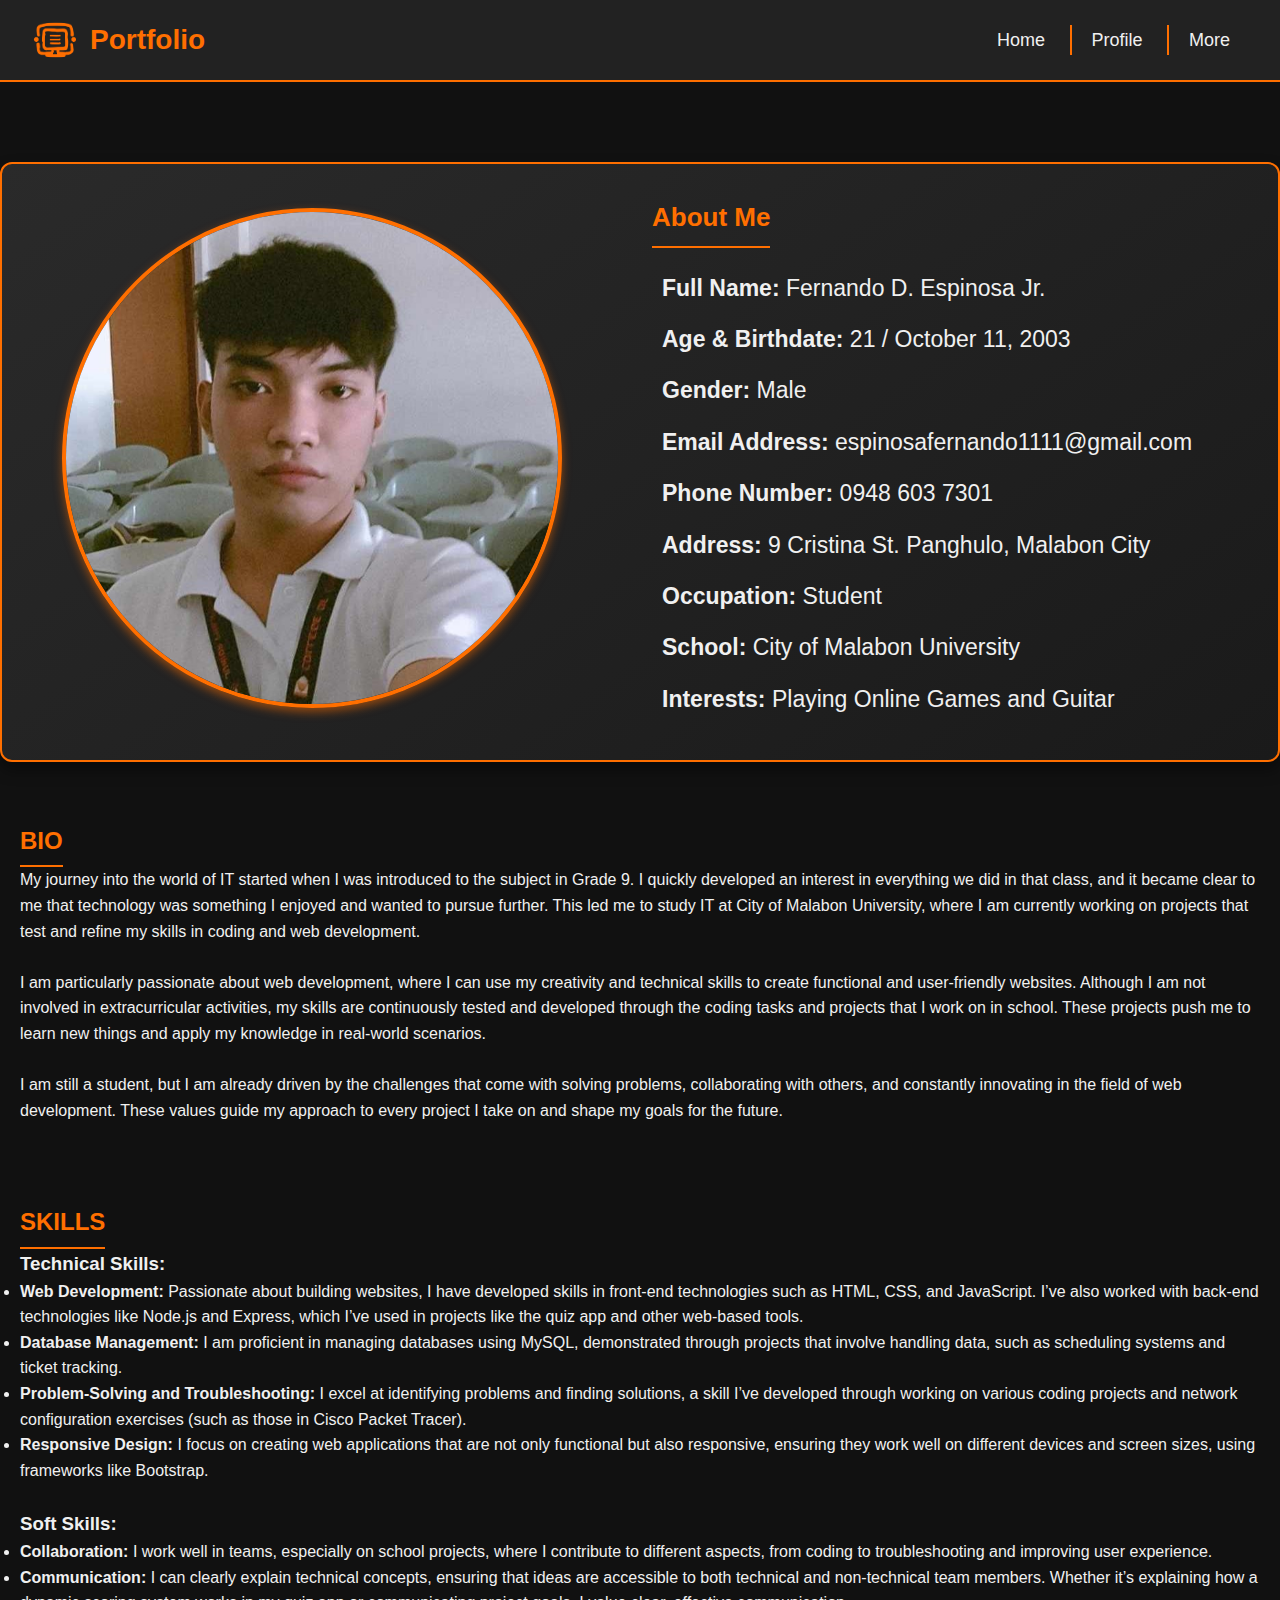
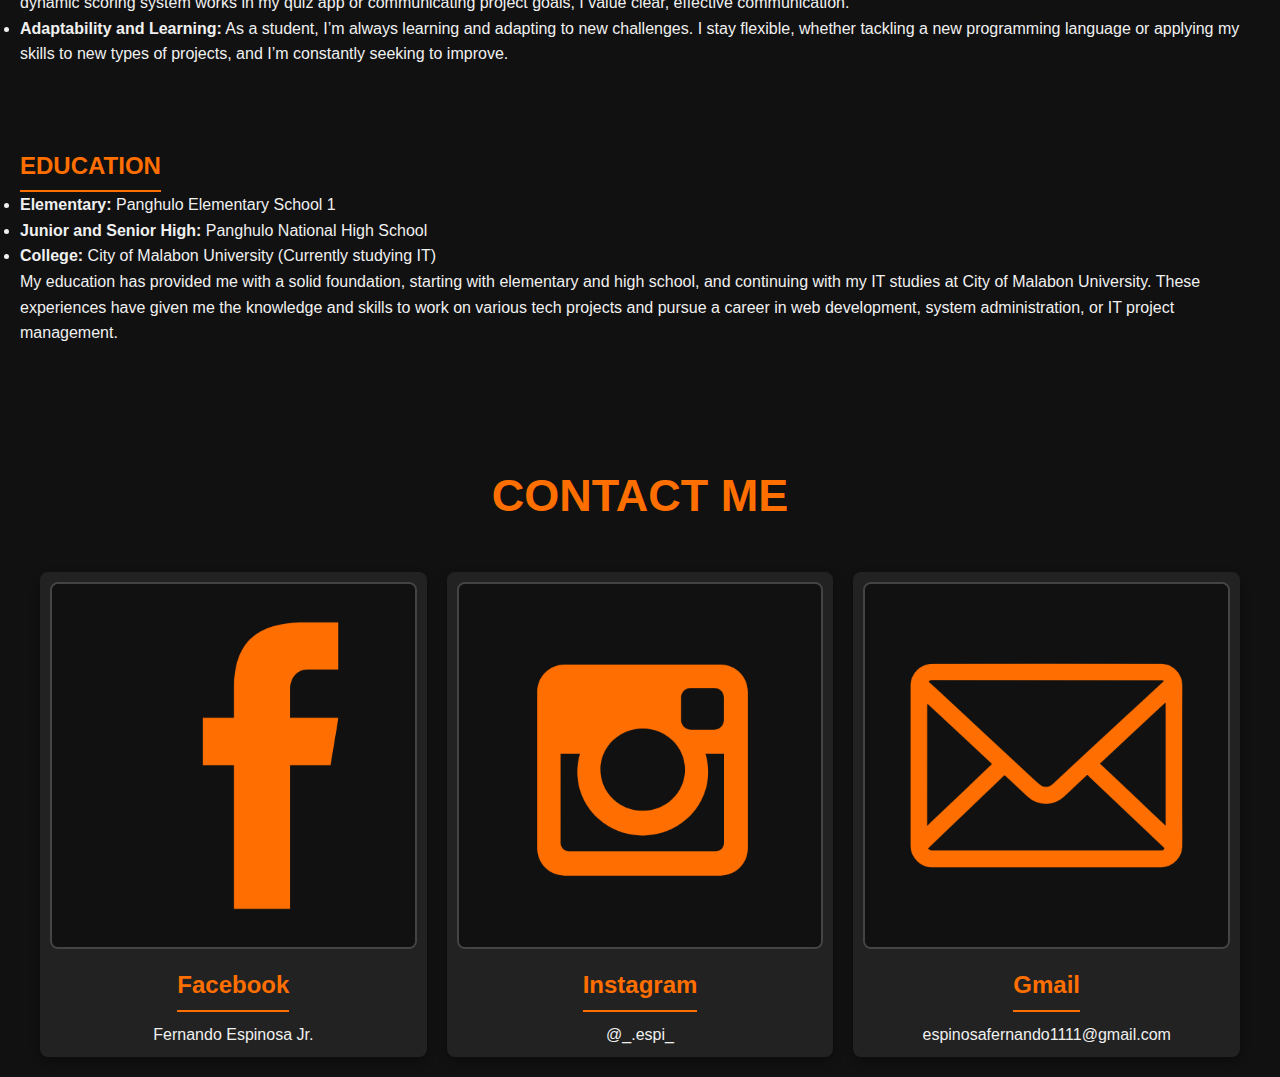
<file: IPT1_ESPINOSA/HTML/profile.html>
<!DOCTYPE html>
<html lang="en">
<head>
    <meta charset="UTF-8">
    <meta name="viewport" content="width=device-width, initial-scale=1.0">
    <title>Portfolio</title>
    <link rel="stylesheet" href="/CSS/profile.css">
</head>
<body>
    <!-- Navigation Bar -->
    <nav class="navbar">
        <div class="logo">
            <img src="/IMAGE/mainlogo.png" alt="Logo" class="logo-img">
            <span class="logo-text">Portfolio</span>
        </div>
        <div class="nav-links">
            <a href="/HTML/home.html">Home</a>
            <a href="/HTML/profile.html">Profile</a>
            <a href="/HTML/more.html">More</a>
        </div>
    </nav>

   <!-- Main Content -->
<div class="profile-section">
    <!-- Profile Picture -->
    <div class="profile-image">
        <img src="/IMAGE/pic1.jpg" alt="Profile Picture">
    </div>
    <!-- Profile Information -->
    <div class="profile-info">
        <h2 class="profile-heading">About Me</h2>
        <p><i class="icon fas fa-user"></i><strong> Full Name:</strong> Fernando D. Espinosa Jr.</p>
        <p><i class="icon fas fa-calendar-alt"></i><strong> Age & Birthdate:</strong> 21 / October 11, 2003</p>
        <p><i class="icon fas fa-venus-mars"></i><strong> Gender:</strong> Male</p>
        <p><i class="icon fas fa-envelope"></i><strong> Email Address:</strong> espinosafernando1111@gmail.com</p>
        <p><i class="icon fas fa-phone"></i><strong> Phone Number:</strong> 0948 603 7301</p>
        <p><i class="icon fas fa-map-marker-alt"></i><strong> Address:</strong> 9 Cristina St. Panghulo, Malabon City</p>
        <p><i class="icon fas fa-briefcase"></i><strong> Occupation:</strong> Student</p>
        <p><i class="icon fas fa-building"></i><strong> School:</strong> City of Malabon University</p>
        <p><i class="icon fas fa-heart"></i><strong> Interests:</strong> Playing Online Games and Guitar</p>
    </div>

</div> 

<div class="bio-section">
    <h2 class="section-heading">BIO</h2>
    <p>My journey into the world of IT started when I was introduced to the subject in Grade 9. I quickly developed an interest in everything we did in that class, and it became clear to me that technology was something I enjoyed and wanted to pursue further. This led me to study IT at City of Malabon University, where I am currently working on projects that test and refine my skills in coding and web development.</p>
    <p> &nbsp; </p>
    <p>I am particularly passionate about web development, where I can use my creativity and technical skills to create functional and user-friendly websites. Although I am not involved in extracurricular activities, my skills are continuously tested and developed through the coding tasks and projects that I work on in school. These projects push me to learn new things and apply my knowledge in real-world scenarios.</p>
    <p> &nbsp; </p>
    <p>I am still a student, but I am already driven by the challenges that come with solving problems, collaborating with others, and constantly innovating in the field of web development. These values guide my approach to every project I take on and shape my goals for the future.</p>
</div>

<div class="skills-section">
    <h2 class="section-heading">SKILLS</h2>
    <h3 class="subheading">Technical Skills:</h3>
    <ul>
        <li><strong>Web Development:</strong> Passionate about building websites, I have developed skills in front-end technologies such as HTML, CSS, and JavaScript. I’ve also worked with back-end technologies like Node.js and Express, which I’ve used in projects like the quiz app and other web-based tools.</li>
        <li><strong>Database Management:</strong> I am proficient in managing databases using MySQL, demonstrated through projects that involve handling data, such as scheduling systems and ticket tracking.</li>
        <li><strong>Problem-Solving and Troubleshooting:</strong> I excel at identifying problems and finding solutions, a skill I’ve developed through working on various coding projects and network configuration exercises (such as those in Cisco Packet Tracer).</li>
        <li><strong>Responsive Design:</strong> I focus on creating web applications that are not only functional but also responsive, ensuring they work well on different devices and screen sizes, using frameworks like Bootstrap.</li>
    </ul>

    <p> &nbsp; </p>

    <h3 class="subheading">Soft Skills:</h3>
    <ul>
        <li><strong>Collaboration:</strong> I work well in teams, especially on school projects, where I contribute to different aspects, from coding to troubleshooting and improving user experience.</li>
        <li><strong>Communication:</strong> I can clearly explain technical concepts, ensuring that ideas are accessible to both technical and non-technical team members. Whether it’s explaining how a dynamic scoring system works in my quiz app or communicating project goals, I value clear, effective communication.</li>
        <li><strong>Adaptability and Learning:</strong> As a student, I’m always learning and adapting to new challenges. I stay flexible, whether tackling a new programming language or applying my skills to new types of projects, and I’m constantly seeking to improve.</li>
    </ul>
</div>

<div class="education-section">
    <h2 class="section-heading">EDUCATION</h2>
    <ul>
        <li><strong>Elementary:</strong> Panghulo Elementary School 1</li>
        <li><strong>Junior and Senior High:</strong> Panghulo National High School</li>
        <li><strong>College:</strong> City of Malabon University (Currently studying IT)</li>
    </ul>
    <p>My education has provided me with a solid foundation, starting with elementary and high school, and continuing with my IT studies at City of Malabon University. These experiences have given me the knowledge and skills to work on various tech projects and pursue a career in web development, system administration, or IT project management.</p>
</div>


</div>
    <h1>CONTACT ME</h1>
    <!-- Sections Below -->
    <div class="sections">
    <div class="section">
        <img src="/IMAGE/web1.png" alt="Section 1">
        <h3 class="section-heading">Facebook</h3>
        <p class="section-description">Fernando Espinosa Jr.</p>
    </div>
    <div class="section">
        <img src="/IMAGE/web2.png" alt="Section 2">
        <h3 class="section-heading">Instagram</h3>
        <p class="section-description">@_.espi_</p>
    </div>
    <div class="section">
        <img src="/IMAGE/web3.png" alt="Section 3">
        <h3 class="section-heading">Gmail</h3>
        <p class="section-description">espinosafernando1111@gmail.com</p>
    </div>
</div>

</body>

</html>
</file>
<file: CSS/profile.css>
* {
    margin: 0;
    padding: 0;
    box-sizing: border-box;
}

/* Body styling */
body {
    font-family: Arial, sans-serif;
    background-color: #111; /* Dark background */
    color: #f0f0f0; /* Light text */
    line-height: 1.6;
}

/* Navigation bar styling */
.navbar {
    display: flex;
    justify-content: space-between;
    align-items: center;
    background-color: #222; /* Dark navbar background */
    padding: 15px 30px;
    border-bottom: 2px solid #ff6f00; /* Orange border */
}

.logo {
    display: flex;
    align-items: center;
}

.logo-img {
    width: 50px; 
    height: 50px;
}

.logo-text {
    font-size: 28px;
    font-weight: bold;
    margin-left: 10px;
    color: #ff6f00; /* Orange text */
}

.nav-links a {
    text-decoration: none;
    font-size: 18px;
    color: #f0f0f0; /* Light text */
    padding: 5px 20px;
    transition: background 0.3s;
    border-left: 2px solid #ff6f00; /* Orange border between buttons */
}

.nav-links a:first-child {
    border-left: none; /* Remove border from the first button */
}

.nav-links a:hover {
    background-color: rgba(255, 111, 0, 0.2); /* Orange highlight on hover */
    border-radius: 5px;
}

/* Main container styling */
.main-container {
    display: flex;
    padding: 20px;
    justify-content: space-between;
    flex-wrap: wrap;
    margin-top: 2%;
}

.main-image {
    width: 40%;
    margin-left: 5%;
}

.main-image img {
    width: 100%;
    height: auto;
    border-radius: 8px;
}

.main-content {
    width: 45%;
    margin-right: 5%;
    padding: 20px;
    border-radius: 8px;
    background-color: #222; /* Dark background */
}

.main-content h1 {
    font-size: 40px;
    color: #ff6f00; /* Orange heading */
}

.main-content p {
    font-size: 20px;
}

/* Thumbnails styling */
.thumbnails {
    display: flex;
    margin-top: 20px;
    justify-content: space-between;
    flex-wrap: wrap;
}

.thumbnail-item {
    text-align: center;
    margin: 10px;
    flex: 1 1 calc(25% - 20px);
}

.thumbnail-item img {
    width: 100%;
    height: auto;
    border: 2px solid #444;
    border-radius: 4px;
    transition: box-shadow 0.3s;
}

.thumbnail-item img:hover {
    box-shadow: 0 4px 15px rgba(255, 111, 0, 0.4); /* Orange shadow on hover */
}

/* Heading Style */
h1 {
    text-align: center; /* Center the heading */
    color: #ff6f00; /* Orange color */
    font-size: 45px; /* Adjust font size as needed */
    margin: 20px 0; /* Add spacing around the heading */
    font-weight: bold; /* Make it bold */
    padding-top: 5%;
}

/* Profile Section */
.profile-section {
    display: flex;
    align-items: center;
    justify-content: space-between;
    padding: 20px; /* Reduced padding for a smaller section */
    padding-left: 60px; /* Adjust left padding if needed */
    margin: 20px auto;
    background: linear-gradient(145deg, #2a2a2a, #1a1a1a); /* Subtle gradient background */
    border-radius: 12px;
    box-shadow: 0 8px 15px rgba(0, 0, 0, 0.4); /* Enhanced shadow for depth */
    max-width: 1300px; /* Decrease width for a smaller section */
    height: 600px; /* Set a specific height if needed (optional) */
    border: 2px solid #ff6f00; /* Orange border for emphasis */
    overflow: hidden;
    margin-top: 80px;
}

.profile-image img {
    width: 500px;
    height: 500px;
    border-radius: 50%; /* Circle profile image */
    border: 4px solid #ff6f00; /* Orange border */
    object-fit: cover; /* Ensure the image fits perfectly */
    box-shadow: 0 4px 10px rgba(255, 111, 0, 0.5); /* Soft glow */
}

.profile-info {
    margin-left: 30px;
    color: #f0f0f0; /* Light text */
    font-size: 23px;
    line-height: 1.8;
    flex: 1;
    padding-left: 60px;
}

.profile-heading {
    font-size: 26px;
    color: #ff6f00; /* Orange heading */
    margin-bottom: 10px;
    border-bottom: 2px solid #ff6f00;
    display: inline-block;
    padding-bottom: 5px;
}

.profile-info p {
    margin: 10px 0;
}

.icon {
    color: #ff6f00; /* Orange icons */
    margin-right: 10px;
    font-size: 20px;
}

/* Bio Section */
.bio-section {
    padding: 20px;
    border-radius: 8px;
    margin-top: 30px;
    max-width: 1600px;
    margin: 30px auto;
}

.bio-heading, .skills-heading, .education-heading {
    font-size: 42px;
    color: #ff6f00; /* Orange text */
    margin-bottom: 10px;
    border-bottom: 2px solid #ff6f00;
    padding-bottom: 5px;
}

.bio-text, .education-text {
    font-size: 30px;
    color: #f0f0f0; /* Light text */
    line-height: 1.6;
    margin-bottom: 15px;
}

.skills-list, .education-list {
    list-style-type: none;
    padding-left: 20px;
}

.skills-list li, .education-list li {
    font-size: 30px;
    color: #f0f0f0;
    margin-bottom: 10px;
}

.skills-subheading {
    font-size: 24px;
    color: #ff6f00;
    margin-top: 15px;
    font-weight: bold;
    border-bottom: 2px solid #ff6f00;
    display: inline-block;
    padding-bottom: 5px;
}

/* Skills Section */
.skills-section {
    padding: 20px;
    border-radius: 8px;
    margin-top: 30px;
    max-width: 1600px;
    margin: 30px auto;
}

.skills-heading {
    font-size: 42px;
    color: #ff6f00; /* Orange text */
    margin-bottom: 10px;
    border-bottom: 2px solid #ff6f00;
    padding-bottom: 5px;
}

.skills-text {
    font-size: 30px;
    color: #f0f0f0; /* Light text */
    line-height: 1.6;
    margin-bottom: 15px;
}

.skills-list {
    list-style-type: none;
    padding-left: 20px;
}

.skills-list li {
    font-size: 18px;
    color: #f0f0f0;
    margin-bottom: 10px;
}

/* Education Section */
.education-section {
    padding: 20px;
    border-radius: 8px;
    margin-top: 30px;
    max-width: 1600px;
    margin: 30px auto;
}

.education-heading {
    font-size: 30px;
    color: #ff6f00; /* Orange text */
    margin-bottom: 10px;
    border-bottom: 2px solid #ff6f00;
    padding-bottom: 5px;
}

.education-text {
    font-size: 20px;
    color: #f0f0f0; /* Light text */
    line-height: 1.6;
    margin-bottom: 15px;
}

.education-list {
    list-style-type: none;
    padding-left: 20px;
}

.education-list li {
    font-size: 18px;
    color: #f0f0f0;
    margin-bottom: 10px;
}





/* Sections Below */
.sections {
    display: flex;
    justify-content: space-between;
    padding: 20px;
    margin: 20px 20px 0;
    flex-wrap: wrap;
    gap: 20px;
}

.section {
    flex: 1 1 calc(33.333% - 20px);
    background-color: #222; /* Dark background */
    border-radius: 8px;
    padding: 10px;
    box-shadow: 0 4px 10px rgba(0, 0, 0, 0.3);
    text-align: center;
}

.section img {
    width: 100%;
    height: auto;
    border-radius: 8px;
    border: 2px solid #444; /* Subtle border */
    transition: transform 0.3s;
}

.section img:hover {
    transform: scale(1.05); /* Slight zoom on hover */
}

/* Heading Style for Sections */
.section-heading {
    font-size: 24px;
    color: #ff6f00; /* Orange text */
    margin-top: 10px;
    font-weight: bold;
    border-bottom: 2px solid #ff6f00;
    display: inline-block;
    padding-bottom: 5px;
}

/* Description Style for Sections */
.section-description {
    font-size: 16px;
    color: #f0f0f0; /* Light text */
    margin-top: 10px;
}
</file>
<file: CSS/home.css>
/* Reset default styling */
* {
    margin: 0;
    padding: 0;
    box-sizing: border-box;
}

/* Body styling */
body {
    font-family: Arial, sans-serif;
    background-color: #111; /* Dark background */
    color: #f0f0f0; /* Light text */
    line-height: 1.6;
}

/* Navigation bar styling */
.navbar {
    display: flex;
    justify-content: space-between;
    align-items: center;
    background-color: #222; /* Dark navbar background */
    padding: 15px 30px;
    border-bottom: 2px solid #ff6f00; /* Orange bottom border */
}

.logo {
    display: flex;
    align-items: center;
}

.logo-img {
    width: 50px;
    height: 50px;
}

.logo-text {
    font-size: 28px;
    font-weight: bold;
    margin-left: 10px;
    color: #ff6f00; /* Orange logo text */
}

.nav-links a {
    text-decoration: none;
    font-size: 18px;
    color: #f0f0f0; /* Light text */
    padding: 5px 20px;
    transition: background 0.3s;
    border-left: 2px solid #ff6f00; /* Orange line between buttons */
}

.nav-links a:first-child {
    border-left: none; /* No border on the first link */
}

.nav-links a:hover {
    background-color: rgba(255, 111, 0, 0.2); /* Orange background on hover */
    border-radius: 5px;
}

/* Main container styling */
.main-container {
    display: flex;
    flex-wrap: wrap; /* Makes it responsive */
    justify-content: center; /* Centers the content horizontally */
    align-items: center; /* Centers the content vertically */
    padding: 20px;
    margin: 20px auto; /* Centers the container */
    margin-top: 50px;
    max-width: 1500px; /* Restricts the container width */
    background-color: #222; /* Dark background */
    border-radius: 10px;
    box-shadow: 0 4px 10px rgba(0, 0, 0, 0.3);
}

/* Left side image */
.main-image {
    flex: 1 1 40%; /* Allows flexibility for resizing */
    margin: 10px;
    text-align: center; /* Centers the image in its container */
}

.main-image img {
    width: 100%; /* Scales nicely within the container */
    max-width: 600px; /* Limits the maximum width */
    height: auto;
    border-radius: 10px;
    border: 2px solid #ff6f00; /* Orange border */
}

/* Right side content */
.main-content {
    flex: 1 1 50%; /* Allows flexibility for resizing */
    margin: 10px;
    padding: 20px;
    border-radius: 10px;
}

.main-content h1 {
    font-size: 36px;
    margin-bottom: 20px;
    color: #ff6f00; /* Orange heading */
}

.main-content p {
    font-size: 18px;
    line-height: 1.8;
    color: #f0f0f0; /* Light text */
    margin-bottom: 20px;
}

/* Buttons container */
.button-container {
    margin-top: 20px;
    display: flex;
    gap: 20px; /* Space between buttons */
    justify-content: flex-start; /* Aligns buttons to the left */
}

/* Button styling */
.button {
    display: inline-block;
    padding: 12px 25px;
    font-size: 18px;
    color: #ff6f00; /* Orange text */
    background-color: #111; /* Matches the dark background */
    border: 3px solid #111; /* First border black */
    border-radius: 5px;
    text-decoration: none;
    transition: all 0.3s ease;
    font-weight: bold;
}

.button:hover {
    color: #fff; /* White text on hover */
    background-color: #ff6f00; /* Orange background on hover */
    border-color: #ff6f00; /* Orange border on hover */
}
</file>
<file: CSS/more.css>
/* Reset default styling */
* {
    margin: 0;
    padding: 0;
    box-sizing: border-box;
}

/* Body styling */
body {
    font-family: Arial, sans-serif;
    background-color: #111; /* Dark background */
    color: #f0f0f0; /* Light text */
    line-height: 1.6;
}

/* Navigation bar styling */
.navbar {
    display: flex;
    justify-content: space-between;
    align-items: center;
    background-color: #222; /* Dark navbar background */
    padding: 15px 30px;
    border-bottom: 2px solid #ff6f00; /* Orange border */
}

.logo {
    display: flex;
    align-items: center;
}

.logo-img {
    width: 50px;
    height: 50px;
}

.logo-text {
    font-size: 28px;
    font-weight: bold;
    margin-left: 10px;
    color: #ff6f00; /* Orange text */
}

.nav-links a {
    text-decoration: none;
    font-size: 18px;
    color: #f0f0f0; /* Light text */
    padding: 5px 20px;
    transition: background 0.3s;
    border-left: 2px solid #ff6f00; /* Orange border between buttons */
}

.nav-links a:first-child {
    border-left: none; /* Remove border from the first button */
}

.nav-links a:hover {
    background-color: rgba(255, 111, 0, 0.2); /* Orange highlight on hover */
    border-radius: 5px;
}

h1 {
    text-align: center; /* Center the heading */
    color: #ff6f00; /* Orange color */
    font-size: 45px; /* Adjust font size as needed */
    font-weight: bold; /* Make it bold */
    margin-top: 2%;
    margin-bottom: 2%;
}

/* Main content styling */
.main-content {
    width: 50%;
    margin-right: 5%;
    margin-left: 25%;
    margin-top: 25px;
    margin-bottom: 25px;
    padding: 20px;
    border-radius: 8px;
    background-color: #222; /* Dark background */
    transition: transform 0.3s ease; /* Smooth transition for the scaling effect */
}

.main-content:hover {
    transform: scale(1.05); /* Grow the content by 5% */
}

/* Flip container */
.flip-container {
    perspective: 1000px;
}

.flip-card {
    width: 100%;
    height: 560px;
    position: relative;
    transform-style: preserve-3d;
    transform: rotateY(0);
    transition: transform 0.6s;
}

/* Front side of the flip card */
.flip-card-front {
    position: absolute;
    width: 100%;
    height: 100%;
    background-color: #444;
    border-radius: 8px;
    backface-visibility: hidden;
    text-align: center;
    padding: 20px;
}

/* Slideshow container */
.slideshow-container {
    position: relative;
    width: 100%;
    height: 400px;
}

.slideshow-container img {
    position: absolute;
    width: 100%;
    height: 100%;
    opacity: 0; /* Initially hide images */
    transition: opacity 0.5s ease-in-out;
    left: 0;
}

.slideshow-container img.active {
    opacity: 1; /* Show active image */
}

/* Front-side image */
.flip-card-front .flip-card-image {
    width: 100%;
    height: 400px;
    object-fit: cover;
    border-radius: 8px;
    transition: opacity 0.5s ease-in-out;
}

.flip-card-front h2 {
    color: #ff6f00; /* Orange text */
    font-size: 24px;
    margin-top: 15px;
}

.flip-card-front .more-btn {
    background-color: #ff6f00;
    color: #fff;
    padding: 10px 20px;
    border: none;
    cursor: pointer;
    margin-top: 10px;
    transition: background-color 0.3s;
    margin-left: 0;
}

.flip-card-front .more-btn:hover {
    background-color: #e05a00;
}

/* Back side of the flip card */
.flip-card-back {
    position: absolute;
    width: 100%;
    height: 100%;
    background-color: #444;
    color: #f0f0f0;
    backface-visibility: hidden;
    text-align: center;
    padding: 30px;
    border-radius: 8px;
    transform: rotateY(180deg);
}

.flip-card-back h2 {
    color: #ff6f00; /* Orange text */
}

.flip-card-back p {
    font-size: 22px;
    margin-top: 10px;
}

/* Back button styling */
.back-btn {
    background-color: #ff6f00;
    color: #ffffff;
    padding: 10px 20px;
    border: none;
    cursor: pointer;
    margin-bottom: 20px;
    transition: background-color 0.3s;
    text-align: left;
    margin-top: 15px;
}

.back-btn:hover {
    background-color: #e05a00;
}

/* Flip effect on button click */
.flip-card.flip {
    transform: rotateY(180deg);
}
</file>
